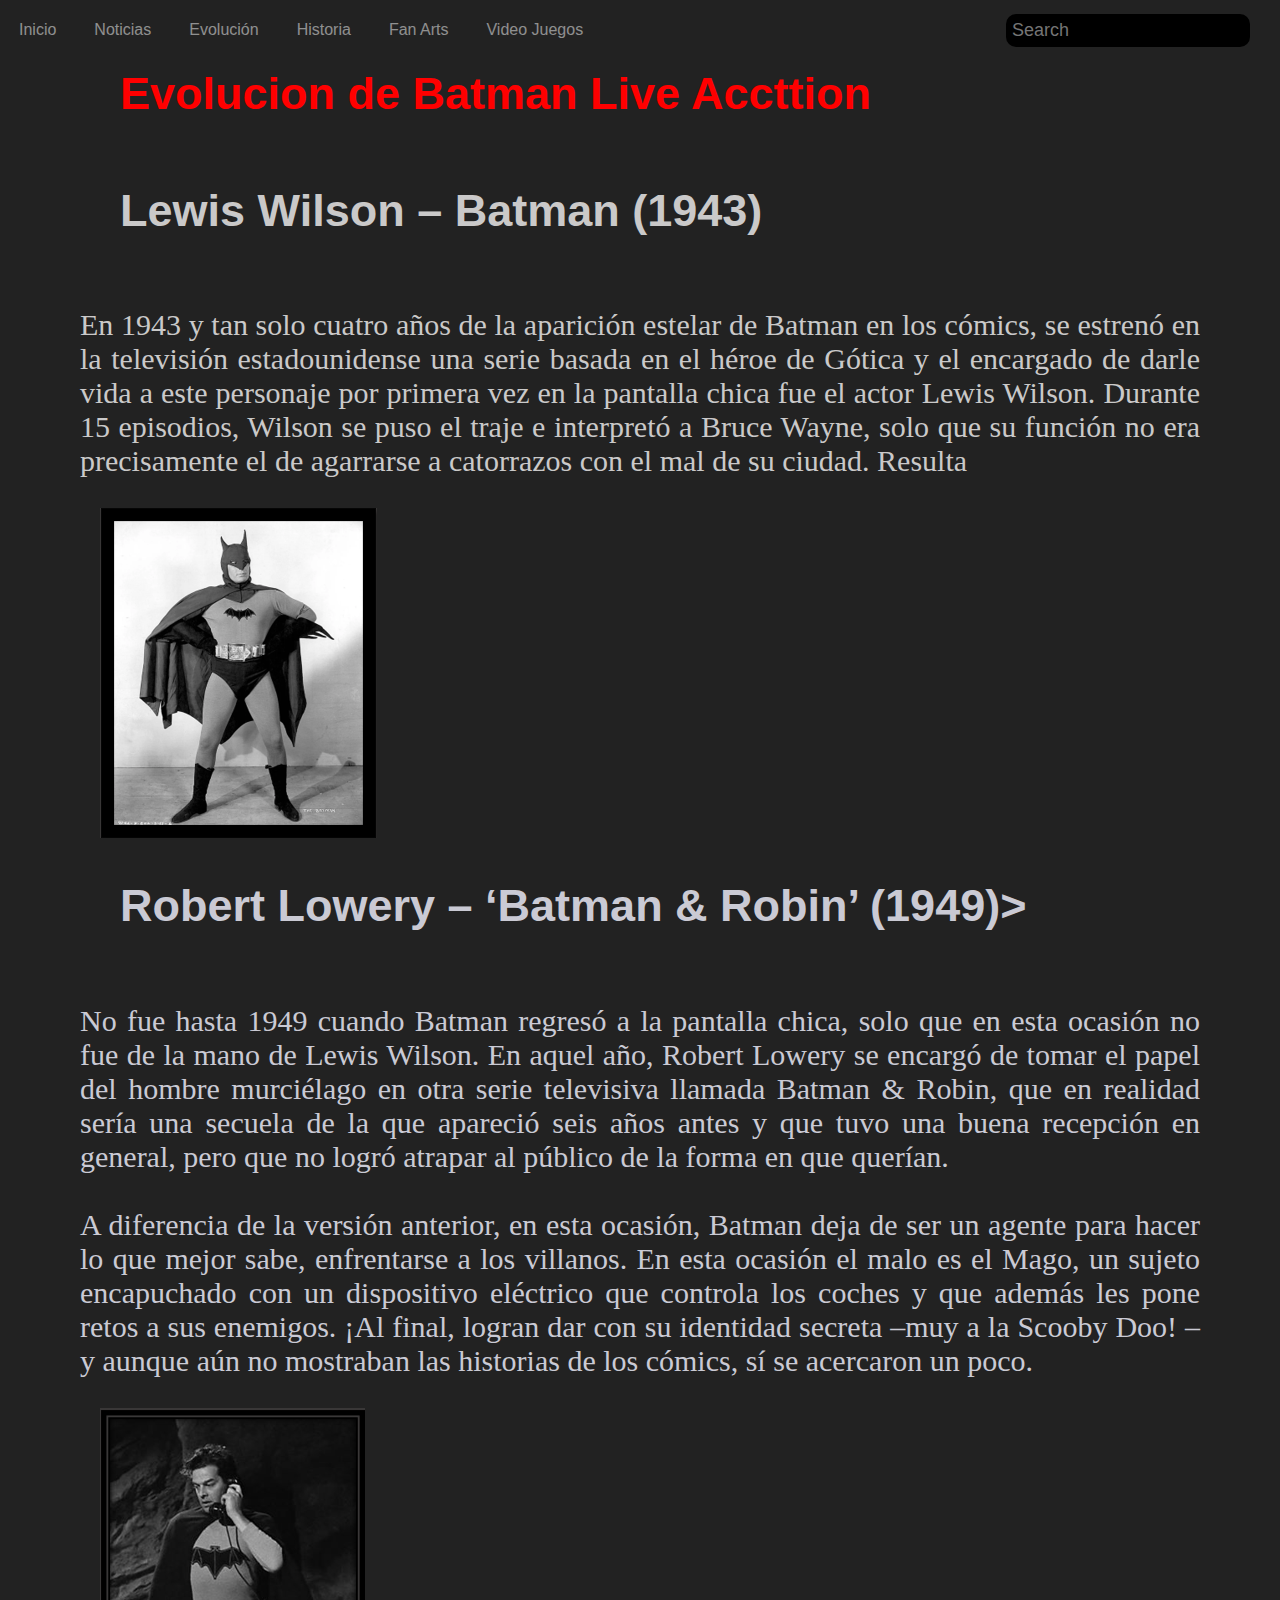
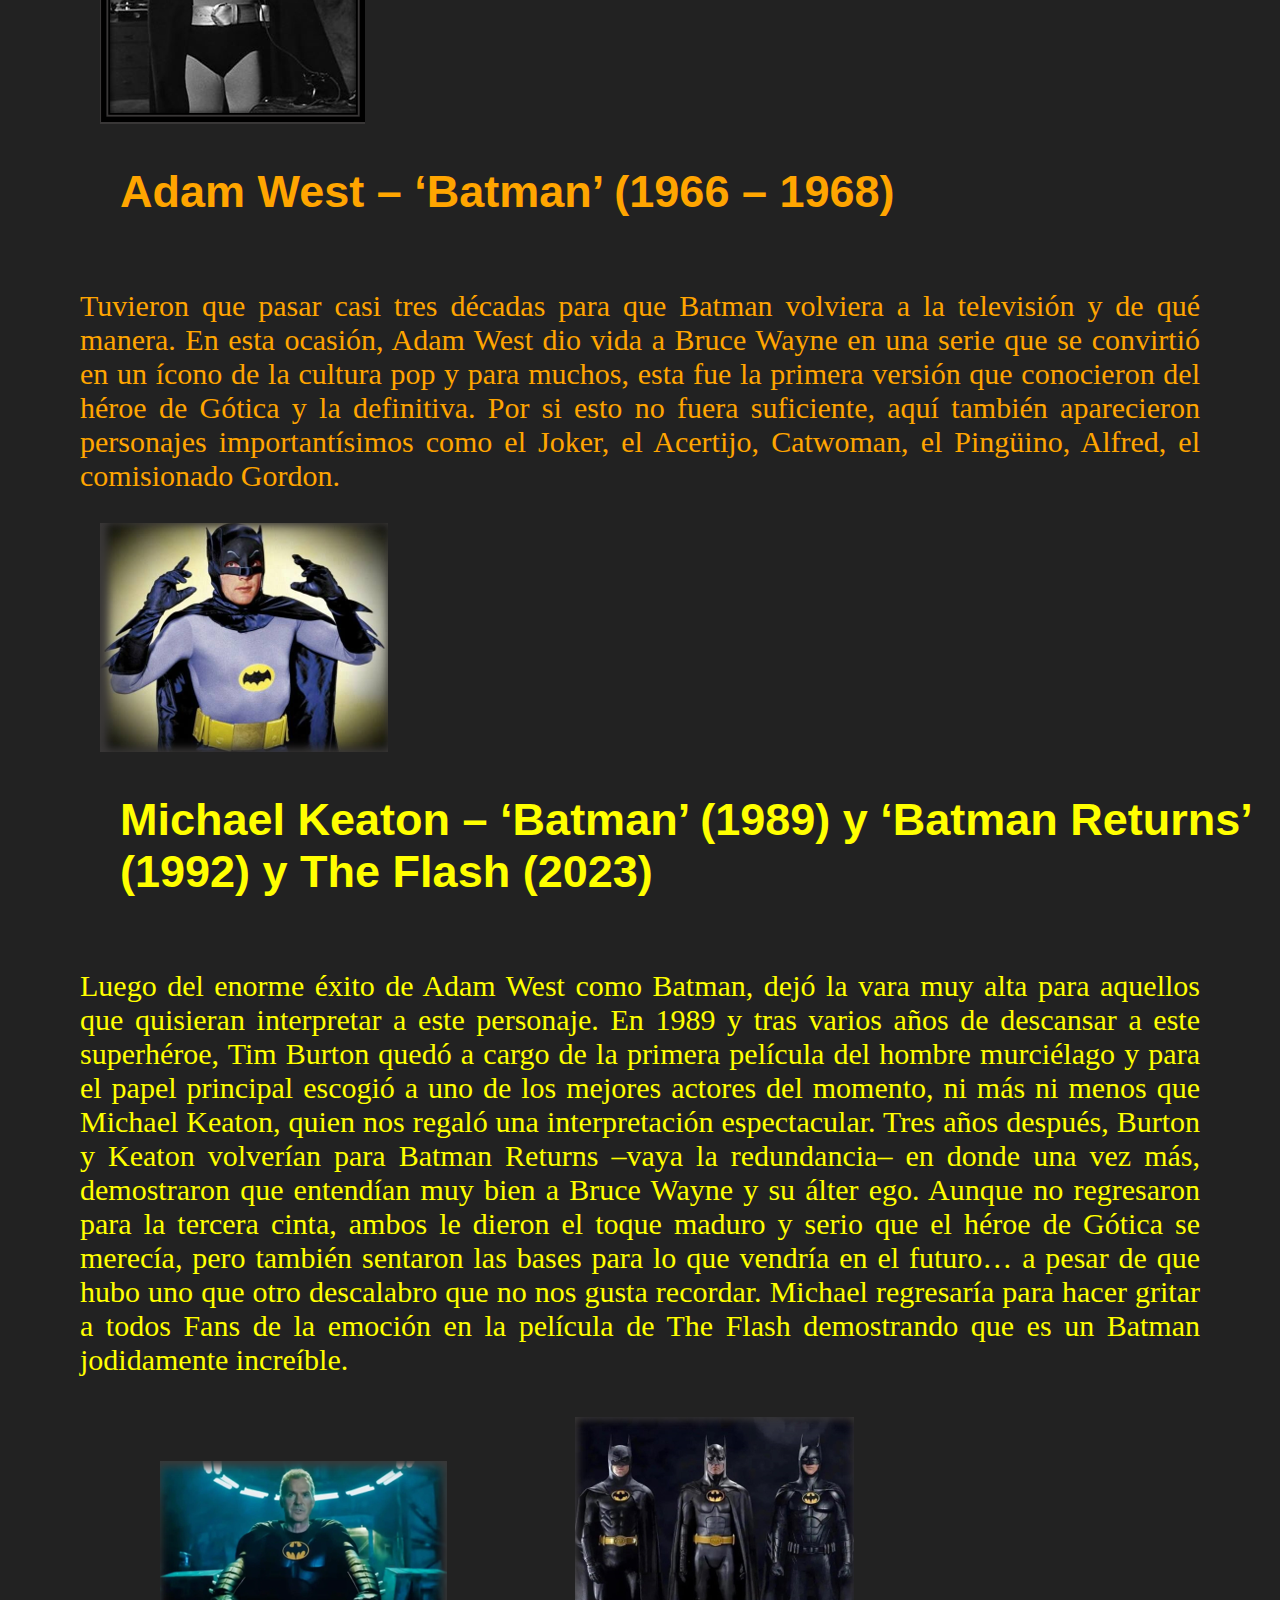
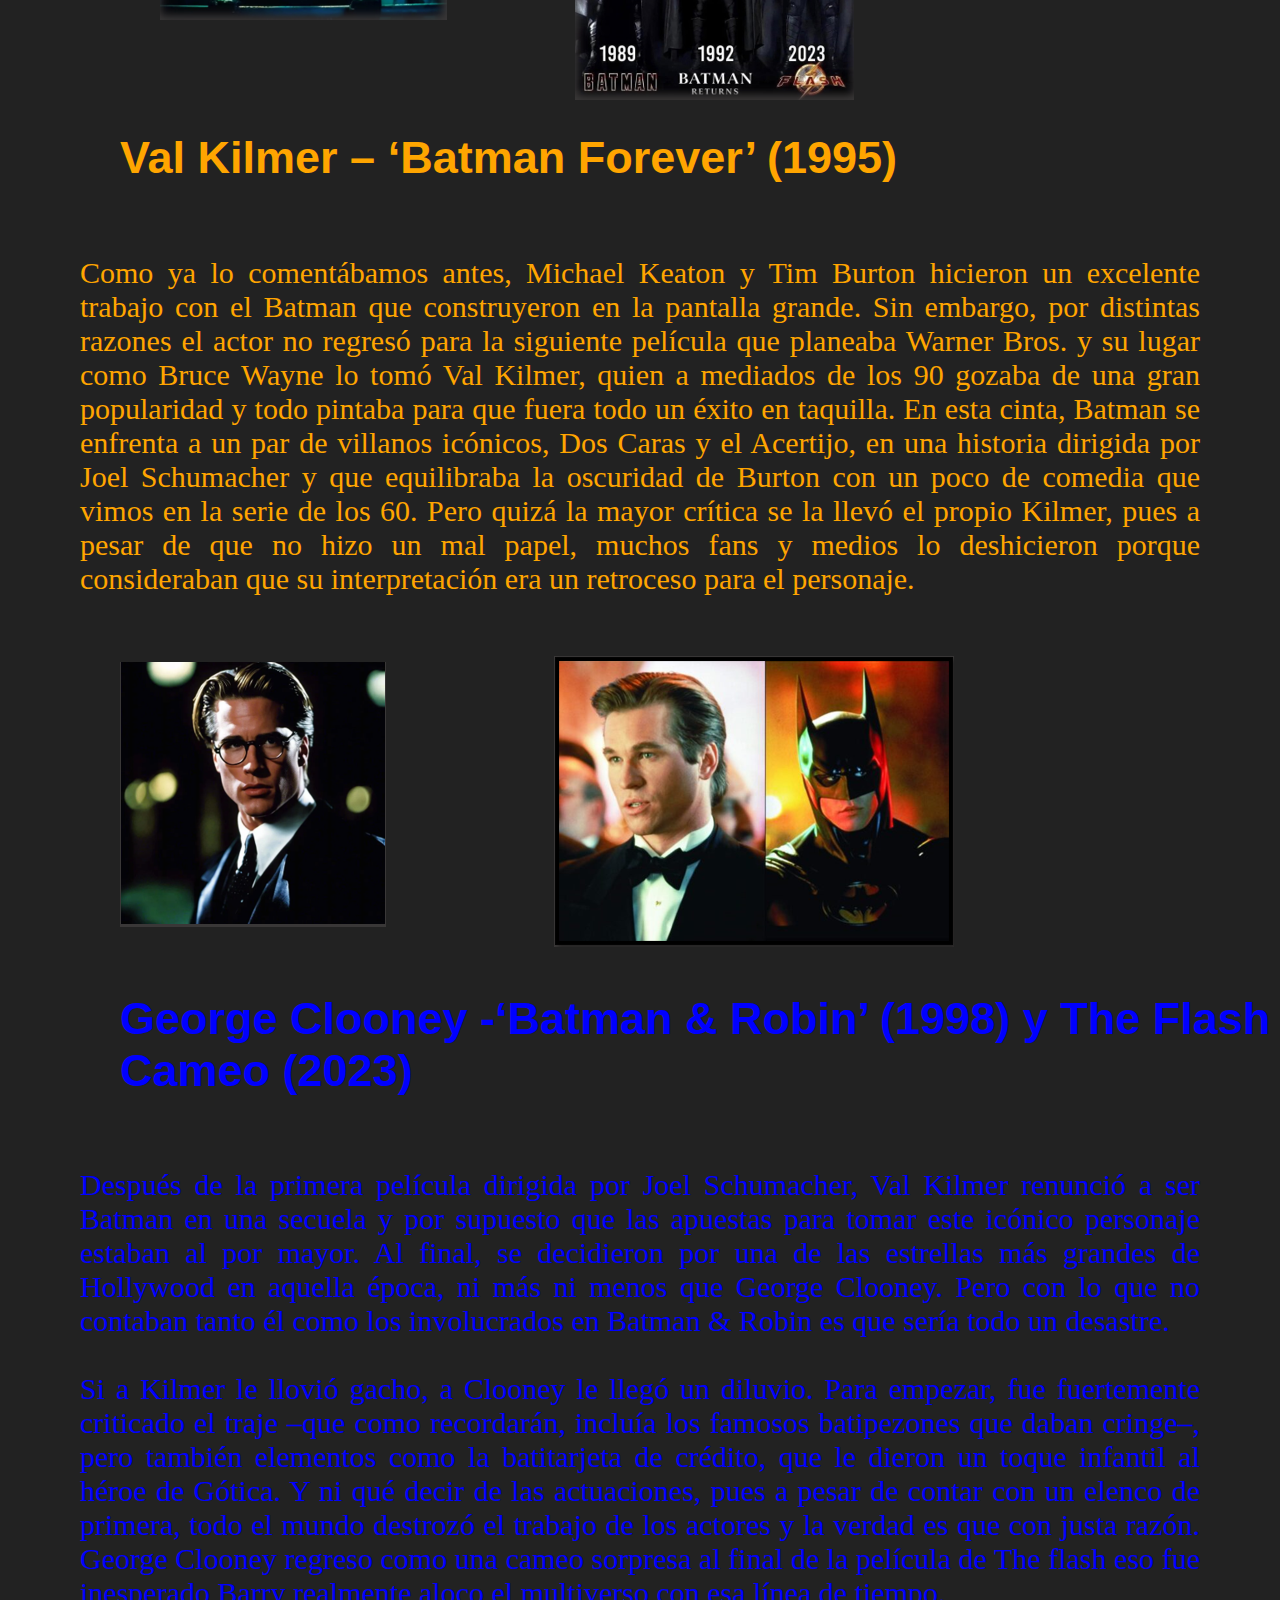
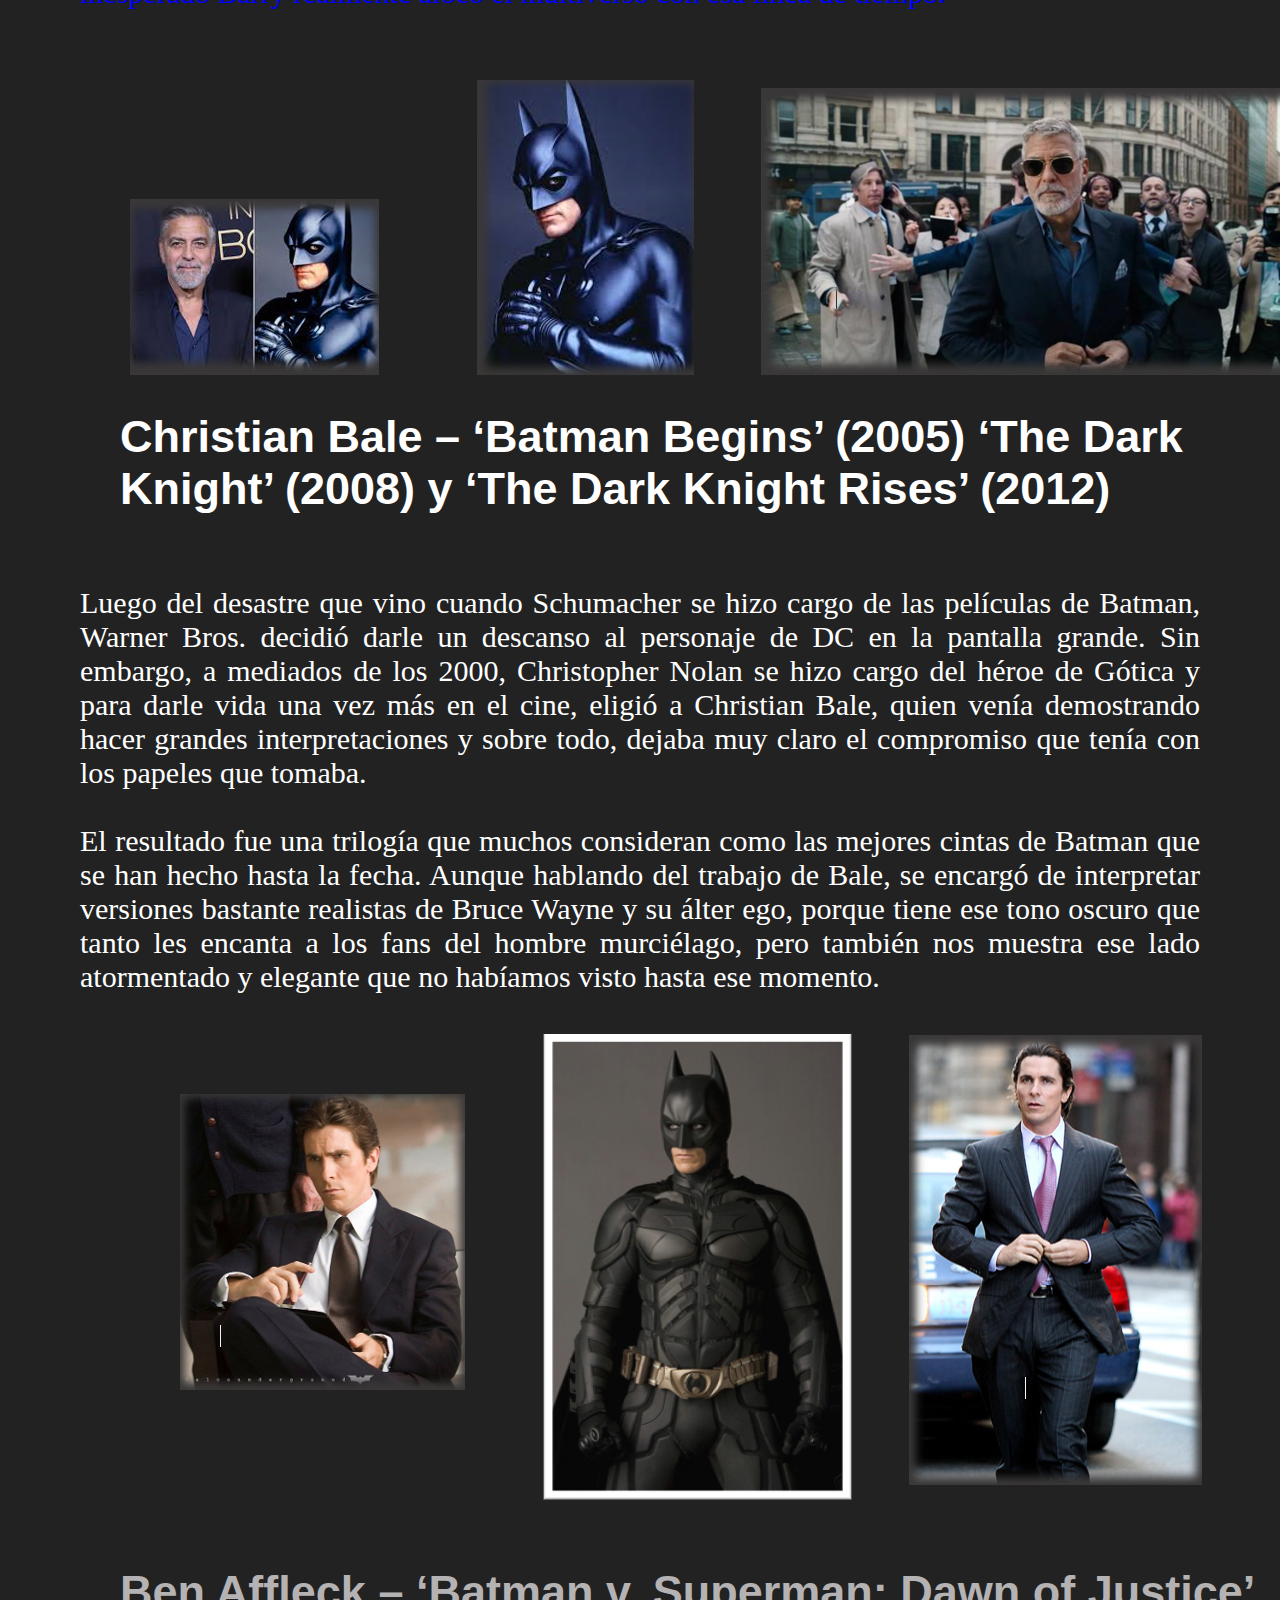
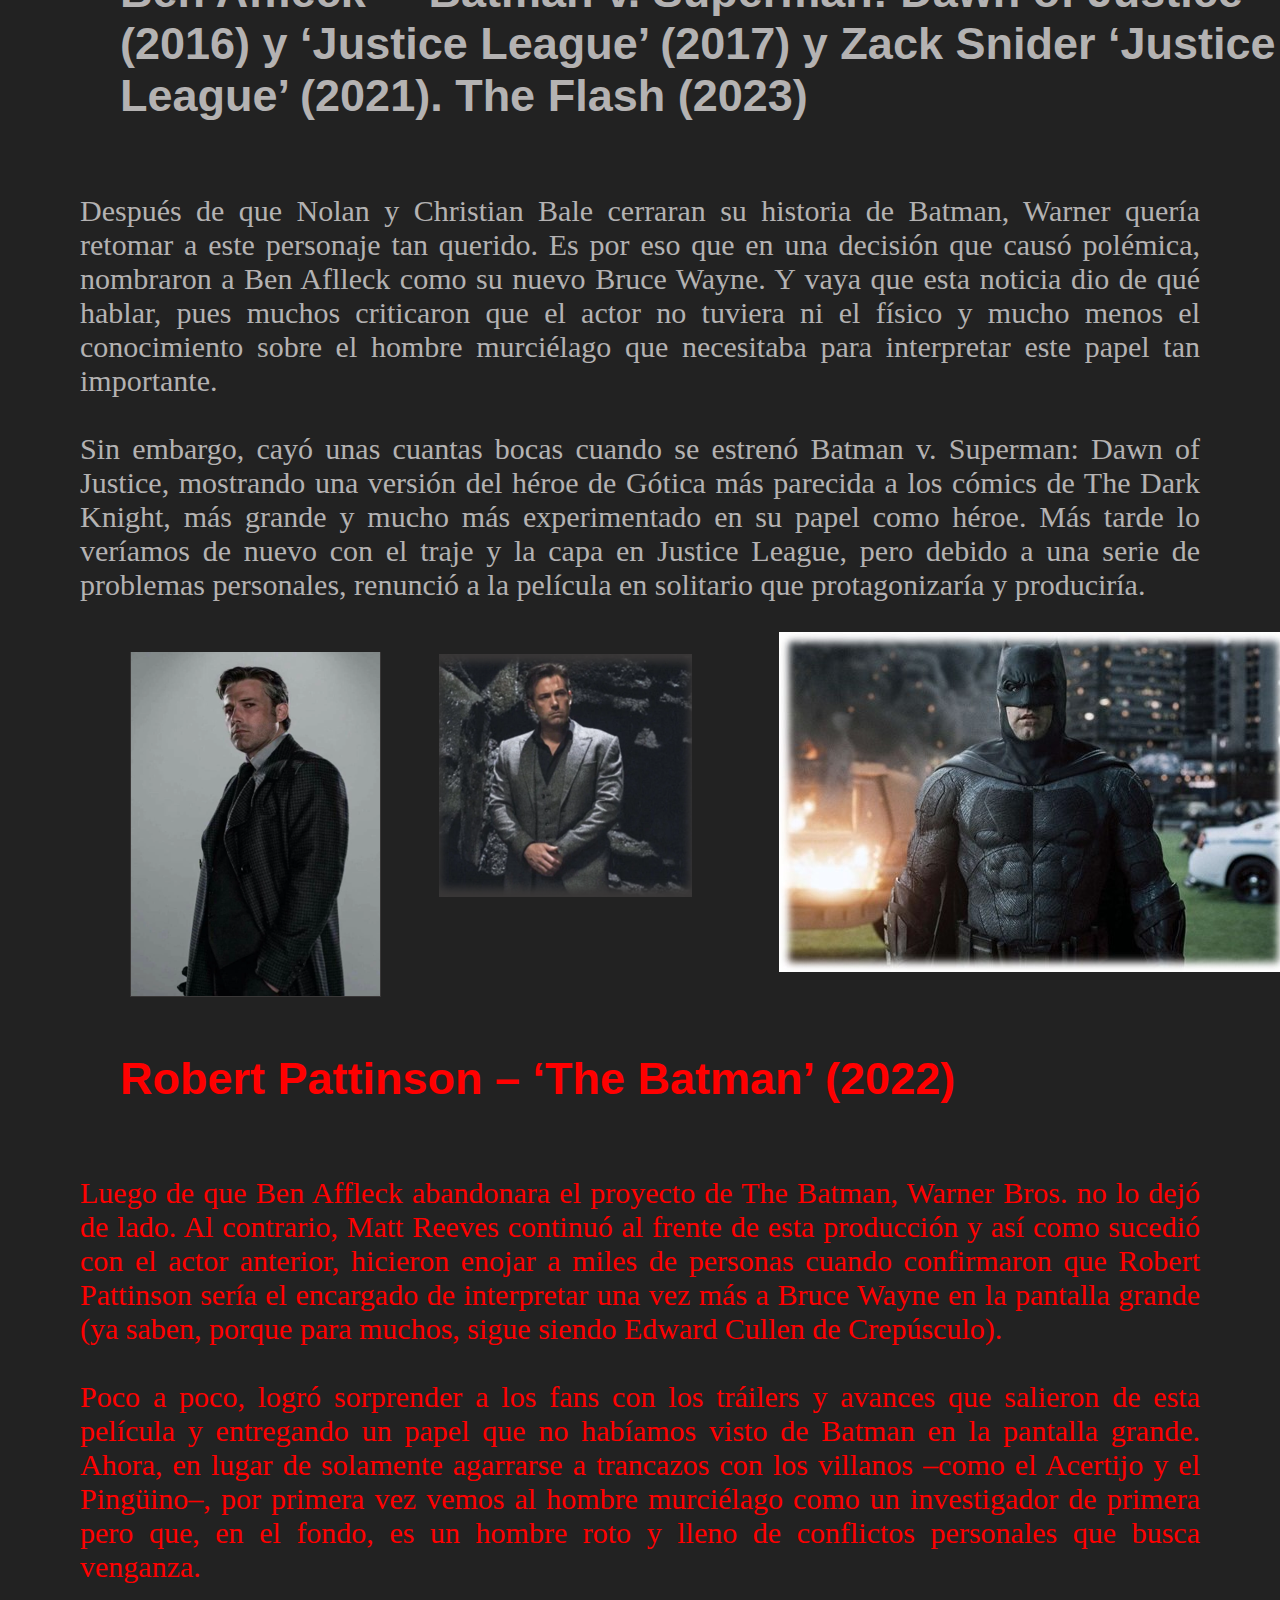
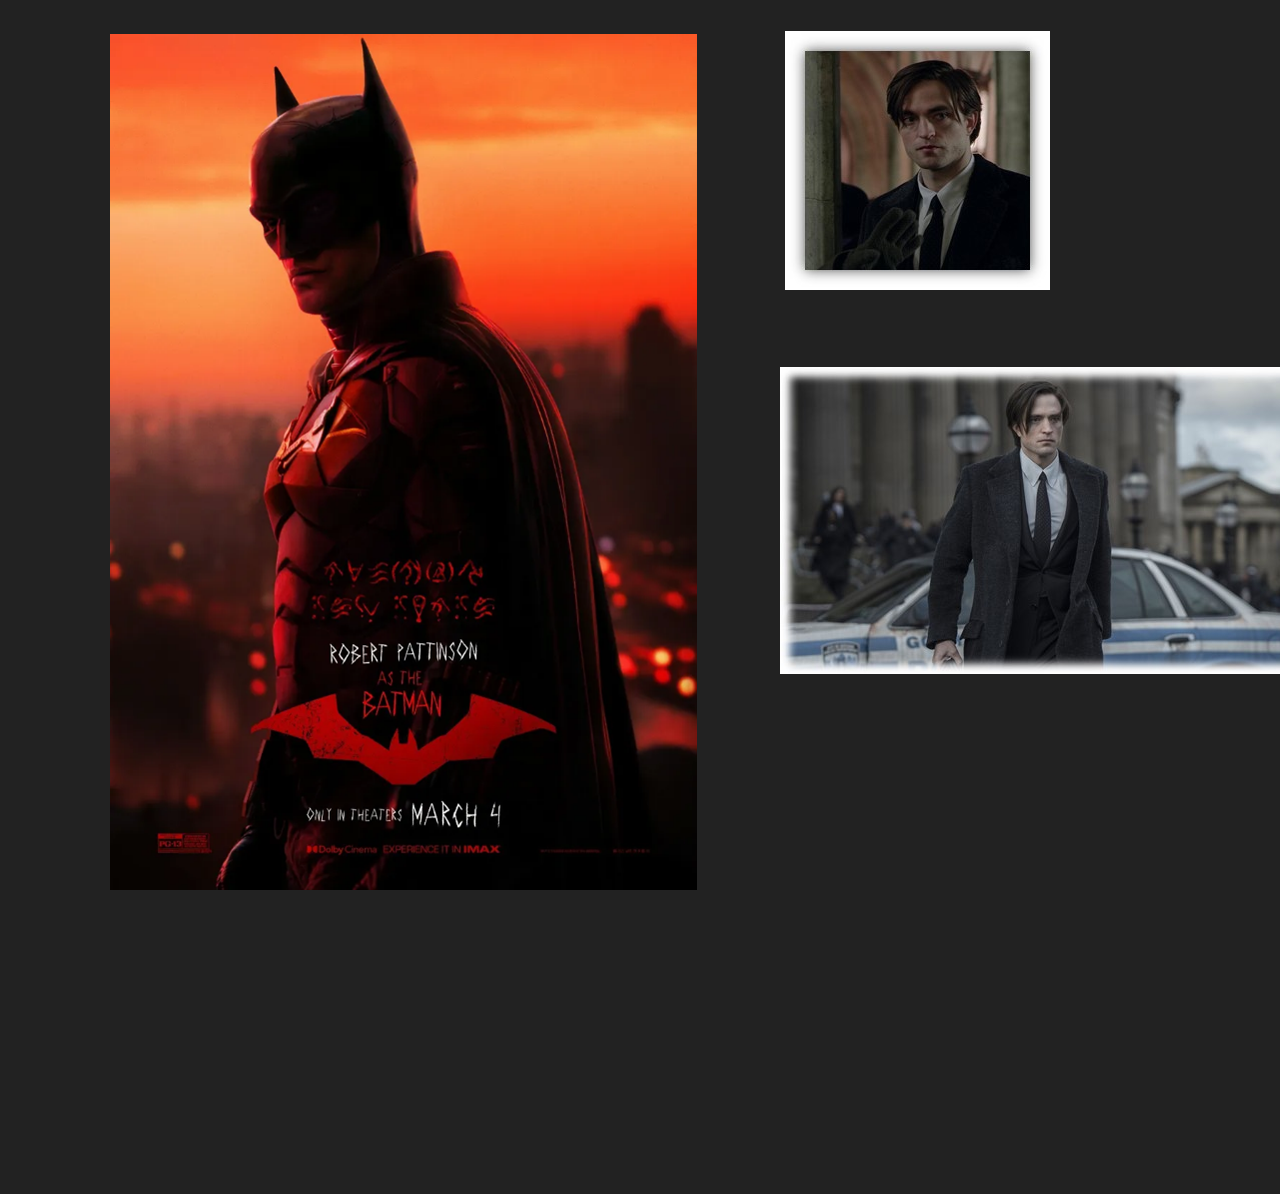
<file: Evolucion.html>
<!DOCTYPE html>
<html lang="es">
<head>
  <meta charset="UTF-8">
  <meta name="viewport" content="width=device-width, initial-scale=1.0">
  <title>Menu Interactivo</title>
  <style>
    body {
      font-family: Arial, sans-serif;
      background-color: #333;
      color: white;
      text-align: center;
      margin: 0; /* Elimina el margen predeterminado del cuerpo */
    }
    .navbar {
      background-color: #222;
      overflow: hidden;
      position: relative;
      padding: 3px 0;
    }
    .navbar a {
      float: left;
      display: block;
      color: rgba(255, 255, 255, 0.5);
      text-align: center;
      padding: 18px 19px;
      text-decoration: none;
      transition: color 0.3s;
    }
    .navbar a:hover { color: white; }
    .navbar a.inicio:hover { color: blue; }
    .navbar a.noticias:hover { color: yellow; }
    .navbar a.evolucion:hover { color: red; }
    .navbar a.historia:hover { color: orange; }
    .navbar a.fanarts:hover { color: blue; }
    .navbar a.videojuegos:hover { color: violet; }
    .search-box {
      float: right;
      padding: 10px 30px;
    }
    .search-box input[type="text"] {
      background-color: rgb(0, 0, 0);
      color: black;
      padding: 6px;
      margin-top: 1px;
      border-radius: 10px;
      border: none;
      font-size: 18px;
    }
    /* Estilos para el menú hamburguesa */
    .hamburguer-menu {
      display: none;
      position: fixed;
      top: 0;
      left: -250px; /* Inicialmente oculto a la izquierda */
      width: 250px;
      background-color: #4d4d4d;
      box-shadow: 0 5px 15px rgba(0,0,0,0.5);
      padding: 10px 30px;
      z-index: 2;
      transition: left 0.3s; /* Agregado para animar la aparición/desaparición */
    }
    .hamburguer-menu a {
      padding: 10px 15px;
      text-decoration: none;
      display: block;
      color: white;
      text-align: left;
    }
    .hamburguer-menu a:hover {
      background-color: #333;
    }
    .hamburguer-icon {
      cursor: pointer;
      position: fixed;
      top: 15px;
      left: 15px;
      padding: 10px;
      z-index: 3;
    }
    /* Contenido de las secciones */
    .content-section {
      display: none;
      padding: 15px;
      background-color: #333;
      color: #;
      border: 1px solid #333;
      margin-top: 5px;
    }
    .active-section {
      display: block;
    }
	
  </style>
</head>
<body>

<div class="hamburguer-icon" onclick="toggleHamburguerMenu()"></div>
<div id="hamburguerMenu" class="hamburguer-menu">
  <a href="#cerrar-sesion">Cerrar Sesión</a>
  <a href="#cambiar-cuenta">Cambiar Cuenta</a>
</div>

<div class="navbar" id="myNavbar">
  <a href="Index.html" class="tablinks Index" onclick="openSection(event, 'Index')">Inicio</a>
  <a href="noticias.html" class="tablinks noticias" onclick="openSection(event, 'noticias')">Noticias</a>
  <a href="evolucion.html" class="tablinks evolucion" onclick="openSection(event, 'evolucion')">Evolución</a>
  <a href="historia.html" class="tablinks historia" onclick="openSection(event, 'historia')">Historia</a>
  <a href="Fan Arts.html" class="tablinks fanarts" onclick="openSection(event, 'fanarts')">Fan Arts</a>
  <a href="Video Juegos.html" class="tablinks videojuegos" onclick="openSection(event, 'videojuegos')">Video Juegos</a>
  <div class="search-box">
    <input type="text" placeholder="Search">
  </div>


  <h1 style="font-size: 45px; text-align: left; margin-left: 120px; margin-top: 65px; color:red;">Evolucion de Batman Live Accttion</h1>
  <h2 style="font-size: 45px; text-align: left; margin-left: 120px; margin-top: 65px; color:rgb(202, 201, 201);">Lewis Wilson – Batman (1943)</h2>
  <p style="font-size: 30px; text-align: justify; font-family:'Times News Roman'; margin-left: 80px; margin-right: 80px; color:rgb(202, 201, 201) ;"> 
    <br> En 1943 y tan solo cuatro años de la aparición estelar de Batman en los cómics, se estrenó en la televisión estadounidense una serie basada en el héroe de Gótica y el encargado de darle vida a este personaje por primera vez en la pantalla chica fue el actor Lewis Wilson. Durante 15 episodios, Wilson se puso el traje e interpretó a Bruce Wayne, solo que su función no era precisamente el de agarrarse a catorrazos con el mal de su ciudad.
    Resulta
    </br>

    <img  src ="Imag/B6.png" class="img-6"style="  position: relative;
    left: 20px; 
    right: 20px;
    top: 30px; max-width:400px; alt=" >

<h2 style="font-size: 45px; text-align: left; margin-left: 120px; margin-top: 65px; color: rgb(202, 202, 212);">Robert Lowery – ‘Batman & Robin’ (1949)></h2>
<p style="font-size: 30px; text-align: justify; font-family:'Times News Roman'; margin-left: 80px; margin-right: 80px; color:rgb(202, 202, 212) ;"> 
  <br> No fue hasta 1949 cuando Batman regresó a la pantalla chica, solo que en esta ocasión no fue de la mano de Lewis Wilson. En aquel año, Robert Lowery se encargó de tomar el papel del hombre murciélago en otra serie televisiva llamada Batman & Robin, que en realidad sería una secuela de la que apareció seis años antes y que tuvo una buena recepción en general, pero que no logró atrapar al público de la forma en que querían.<br><br>
  A diferencia de la versión anterior, en esta ocasión, Batman deja de ser un agente para hacer lo que mejor sabe, enfrentarse a los villanos. En esta ocasión el malo es el Mago, un sujeto encapuchado con un dispositivo eléctrico que controla los coches y que además les pone retos a sus enemigos. ¡Al final, logran dar con su identidad secreta –muy a la Scooby Doo! – y aunque aún no mostraban las historias de los cómics, sí se acercaron un poco.
  </br>

  <img  src ="Imag/B7.png" class="img-7"style="  position: relative;left: 20px; 
  right: 20px;
  top: 30px; Max-width:600px; alt=" >

<h2 style="font-size: 45px; text-align: left; margin-left: 120px; margin-top: 65px;color: orange ; ;">Adam West – ‘Batman’ (1966 – 1968)</h2>

<p style="font-size: 30px; text-align: justify; font-family:'Times News Roman'; margin-left: 80px; margin-right: 80px; color: orange ;"> 
  <br>  Tuvieron que pasar casi tres décadas para que Batman volviera a la televisión y de qué manera. En esta ocasión, Adam West dio vida a Bruce Wayne en una serie que se convirtió en un ícono de la cultura pop y para muchos, esta fue la primera versión que conocieron del héroe de Gótica y la definitiva. Por si esto no fuera suficiente, aquí también aparecieron personajes importantísimos como el Joker, el Acertijo, Catwoman, el Pingüino, Alfred, el comisionado Gordon.
  
  </br>
  <img  src ="Imag/B8.png" class="img-8"style="  position: relative;left: 20px; 
  right: 20px;
  top: 30px; Max-width:600px; alt=" >

  
<h2 style="font-size: 45px; text-align: left; margin-left: 120px; margin-top: 65px;color: Yellow; ">Michael Keaton – ‘Batman’ (1989) y ‘Batman Returns’ (1992) y The Flash (2023)</h2>
  <p style="font-size: 30px; text-align: justify; font-family:'Times News Roman'; margin-left: 80px; margin-right: 80px; color: yellow ;"> 
    <br>  Luego del enorme éxito de Adam West como Batman, dejó la vara muy alta para aquellos que quisieran interpretar a este personaje. En 1989 y tras varios años de descansar a este superhéroe, Tim Burton quedó a cargo de la primera película del hombre murciélago y para el papel principal escogió a uno de los mejores actores del momento, ni más ni menos que Michael Keaton, quien nos regaló una interpretación espectacular.
    Tres años después, Burton y Keaton volverían para Batman Returns –vaya la redundancia– en donde una vez más, demostraron que entendían muy bien a Bruce Wayne y su álter ego. Aunque no regresaron para la tercera cinta, ambos le dieron el toque maduro y serio que el héroe de Gótica se merecía, pero también sentaron las bases para lo que vendría en el futuro… a pesar de que hubo uno que otro descalabro que no nos gusta recordar.
    Michael regresaría para hacer gritar a todos Fans de la emoción en la película de The Flash demostrando que es un Batman jodidamente increíble.</br>
  
    <img  src ="Imag/B9.png" class="img-9"style="  position: relative;  left:px; 
  right: -80px;
  top: -40px; Max-width:-1000px; alt=" >

<img  src ="Imag/B10.png" class="img-10"style="  position: relative;  left:px; 
  right: -200px;
  top: 40px; Max-width:600px; alt=" >


<h2 style="font-size: 45px; text-align: left; margin-left: 120px; margin-top: 65px; color: orange ;  "> Val Kilmer – ‘Batman Forever’ (1995)</h2>
<p style="font-size: 30px; text-align: justify; font-family:'Times News Roman'; margin-left: 80px; margin-right: 80px; color: orange ;"> 
  <br>  Como ya lo comentábamos antes, Michael Keaton y Tim Burton hicieron un excelente trabajo con el Batman que construyeron en la pantalla grande. Sin embargo, por distintas razones el actor no regresó para la siguiente película que planeaba Warner Bros. y su lugar como Bruce Wayne lo tomó Val Kilmer, quien a mediados de los 90 gozaba de una gran popularidad y todo pintaba para que fuera todo un éxito en taquilla.
  En esta cinta, Batman se enfrenta a un par de villanos icónicos, Dos Caras y el Acertijo, en una historia dirigida por Joel Schumacher y que equilibraba la oscuridad de Burton con un poco de comedia que vimos en la serie de los 60. Pero quizá la mayor crítica se la llevó el propio Kilmer, pues a pesar de que no hizo un mal papel, muchos fans y medios lo deshicieron porque consideraban que su interpretación era un retroceso para el personaje.
</br>

<img  src ="Imag/B11.png" class="img-11"style="  position: relative;  left:40px; 
  right: -200px;
  top: 40px; Max-width:600px; alt=" >

<img  src ="Imag/B12.png" class="img-12"style="  position: relative;  left:px; 
right: -200px;
top: 60px; Max-width:600px; alt=" >


<br><br><h2 style="font-size: 45px; text-align: left; margin-left: 120px; margin-top: 65px; color: blue ;  ">George Clooney -‘Batman & Robin’ (1998) y The Flash Cameo (2023) </h2>
<p style="font-size: 30px; text-align: justify; font-family:'Times News Roman'; margin-left: 80px; margin-right: 80px; color: blue;"> 
  <br>  Después de la primera película dirigida por Joel Schumacher, Val Kilmer renunció a ser Batman en una secuela y por supuesto que las apuestas para tomar este icónico personaje estaban al por mayor. Al final, se decidieron por una de las estrellas más grandes de Hollywood en aquella época, ni más ni menos que George Clooney. Pero con lo que no contaban tanto él como los involucrados en Batman & Robin es que sería todo un desastre.<br><br>
  Si a Kilmer le llovió gacho, a Clooney le llegó un diluvio. Para empezar, fue fuertemente criticado el traje –que como recordarán, incluía los famosos batipezones que daban cringe–, pero también elementos como la batitarjeta de crédito, que le dieron un toque infantil al héroe de Gótica. Y ni qué decir de las actuaciones, pues a pesar de contar con un elenco de primera, todo el mundo destrozó el trabajo de los actores y la verdad es que con justa razón. George Clooney regreso como una cameo sorpresa al final de la película de The flash eso fue inesperado Barry realmente aloco el multiverso con esa línea de tiempo.
</br>

<img  src ="Imag/B13.png" class="img-13"style="  position: relative;  left:px; 
right: -50px;
top: 70px; Max-width:600px; alt=" >

<img  src ="Imag/B14.png" class="img-14"style="  position: relative;  left:px; 
right: -140px;
top: 70px; Max-width:600px; alt=" >

<img  src ="Imag/B15.png" class="img-15"style="  position: relative;  left:px; 
right: -200px;
top: 70px; Max-width:600px; alt=" >

<br><br><h2 style="font-size: 45px; text-align: left; margin-left: 120px; margin-top: 65px; color: white ;  ">Christian Bale – ‘Batman Begins’ (2005) ‘The Dark Knight’ (2008) y ‘The Dark Knight Rises’ (2012) </h2>
<p style="font-size: 30px; text-align: justify; font-family:'Times News Roman'; margin-left: 80px; margin-right: 80px; color:white;"> 
  <br> Luego del desastre que vino cuando Schumacher se hizo cargo de las películas de Batman, Warner Bros. decidió darle un descanso al personaje de DC en la pantalla grande. Sin embargo, a mediados de los 2000, Christopher Nolan se hizo cargo del héroe de Gótica y para darle vida una vez más en el cine, eligió a Christian Bale, quien venía demostrando hacer grandes interpretaciones y sobre todo, dejaba muy claro el compromiso que tenía con los papeles que tomaba.<br><br>
  El resultado fue una trilogía que muchos consideran como las mejores cintas de Batman que se han hecho hasta la fecha. Aunque hablando del trabajo de Bale, se encargó de interpretar versiones bastante realistas de Bruce Wayne y su álter ego, porque tiene ese tono oscuro que tanto les encanta a los fans del hombre murciélago, pero también nos muestra ese lado atormentado y elegante que no habíamos visto hasta ese momento.
</br>

<img  src ="Imag/B16.png" class="img-16"style="  position: relative;  left:px; 
right: -100px;
top: -70px; Max-width:600px; alt=" >

<img  src ="Imag/B17.png" class="img-17"style="  position: relative;  left:30pxpx; 
right: -170px;
top: 40px; Max-width:600px; alt=" >

<img  src ="Imag/B18.png" class="img-18"style="  position: relative;  left:30pxpx; 
right: -220px;
top: 25px; Max-width:600px; alt=" >

<br><br><h2 style="font-size: 45px; text-align: left; margin-left: 120px; margin-top: 65px; color:rgb(180, 178, 178);">Ben Affleck – ‘Batman v. Superman: Dawn of Justice’ (2016) y ‘Justice League’ (2017) y Zack Snider ‘Justice League’ (2021). The Flash (2023)</h2>
<p style="font-size: 30px; text-align: justify; font-family:'Times News Roman'; margin-left: 80px; margin-right: 80px; color:rgb(180, 178, 178);"> 
  <br>  Después de que Nolan y Christian Bale cerraran su historia de Batman, Warner quería retomar a este personaje tan querido. Es por eso que en una decisión que causó polémica, nombraron a Ben Aflleck como su nuevo Bruce Wayne. Y vaya que esta noticia dio de qué hablar, pues muchos criticaron que el actor no tuviera ni el físico y mucho menos el conocimiento sobre el hombre murciélago que necesitaba para interpretar este papel tan importante.<br><br>
  Sin embargo, cayó unas cuantas bocas cuando se estrenó Batman v. Superman: Dawn of Justice, mostrando una versión del héroe de Gótica más parecida a los cómics de The Dark Knight, más grande y mucho más experimentado en su papel como héroe. Más tarde lo veríamos de nuevo con el traje y la capa en Justice League, pero debido a una serie de problemas personales, renunció a la película en solitario que protagonizaría y produciría.
</br>

<img  src ="Imag/B19.png" class="img-19"style="  position: relative;  left:px; 
right: -50px;
top: 50px; Max-width:600px; alt=" >

<img  src ="Imag/B20.png" class="img-20"style="  position: relative;  left:30pxpx; 
right: -100px;
top: -50px; Max-width:600px; alt=" >

<img  src ="Imag/B32.jpg" class="img-21"style="  position: relative;  left:30pxpx; 
right: -180px;
top: 25px; Max-width:600px; alt=" >

<br><br><h2 style="font-size: 45px; text-align: left; margin-left: 120px; margin-top: 65px; color: Red;">Robert Pattinson – ‘The Batman’ (2022)</h2>
<p style="font-size: 30px; text-align: justify; font-family:'Times News Roman'; margin-left: 80px; margin-right: 80px; color: red;"> 
  <br>  Luego de que Ben Affleck abandonara el proyecto de The Batman, Warner Bros. no lo dejó de lado. Al contrario, Matt Reeves continuó al frente de esta producción y así como sucedió con el actor anterior, hicieron enojar a miles de personas cuando confirmaron que Robert Pattinson sería el encargado de interpretar una vez más a Bruce Wayne en la pantalla grande (ya saben, porque para muchos, sigue siendo Edward Cullen de Crepúsculo).<br><br>
  Poco a poco, logró sorprender a los fans con los tráilers y avances que salieron de esta película y entregando un papel que no habíamos visto de Batman en la pantalla grande. Ahora, en lugar de solamente agarrarse a trancazos con los villanos –como el Acertijo y el Pingüino–, por primera vez vemos al hombre murciélago como un investigador de primera pero que, en el fondo, es un hombre roto y lleno de conflictos personales que busca venganza.
</br>

<img  src ="Imag/B22.png" class="img-22"style="  position: relative;  left:px; 
right: -30px;
top: 50px; Max-width:600px; alt=" >

<img  src ="Imag/B23.jpg" class="img-23"style="  position: relative;  left:-150px; 
right: -100px;
top: -550px; Max-width:600px; alt=" >

<img  src ="Imag/B24.jpg" class="img-24"style="  position: relative;  left:30pxpx; 
right: -700px;
top: -480px; Max-width:600px; alt=" >
</file>
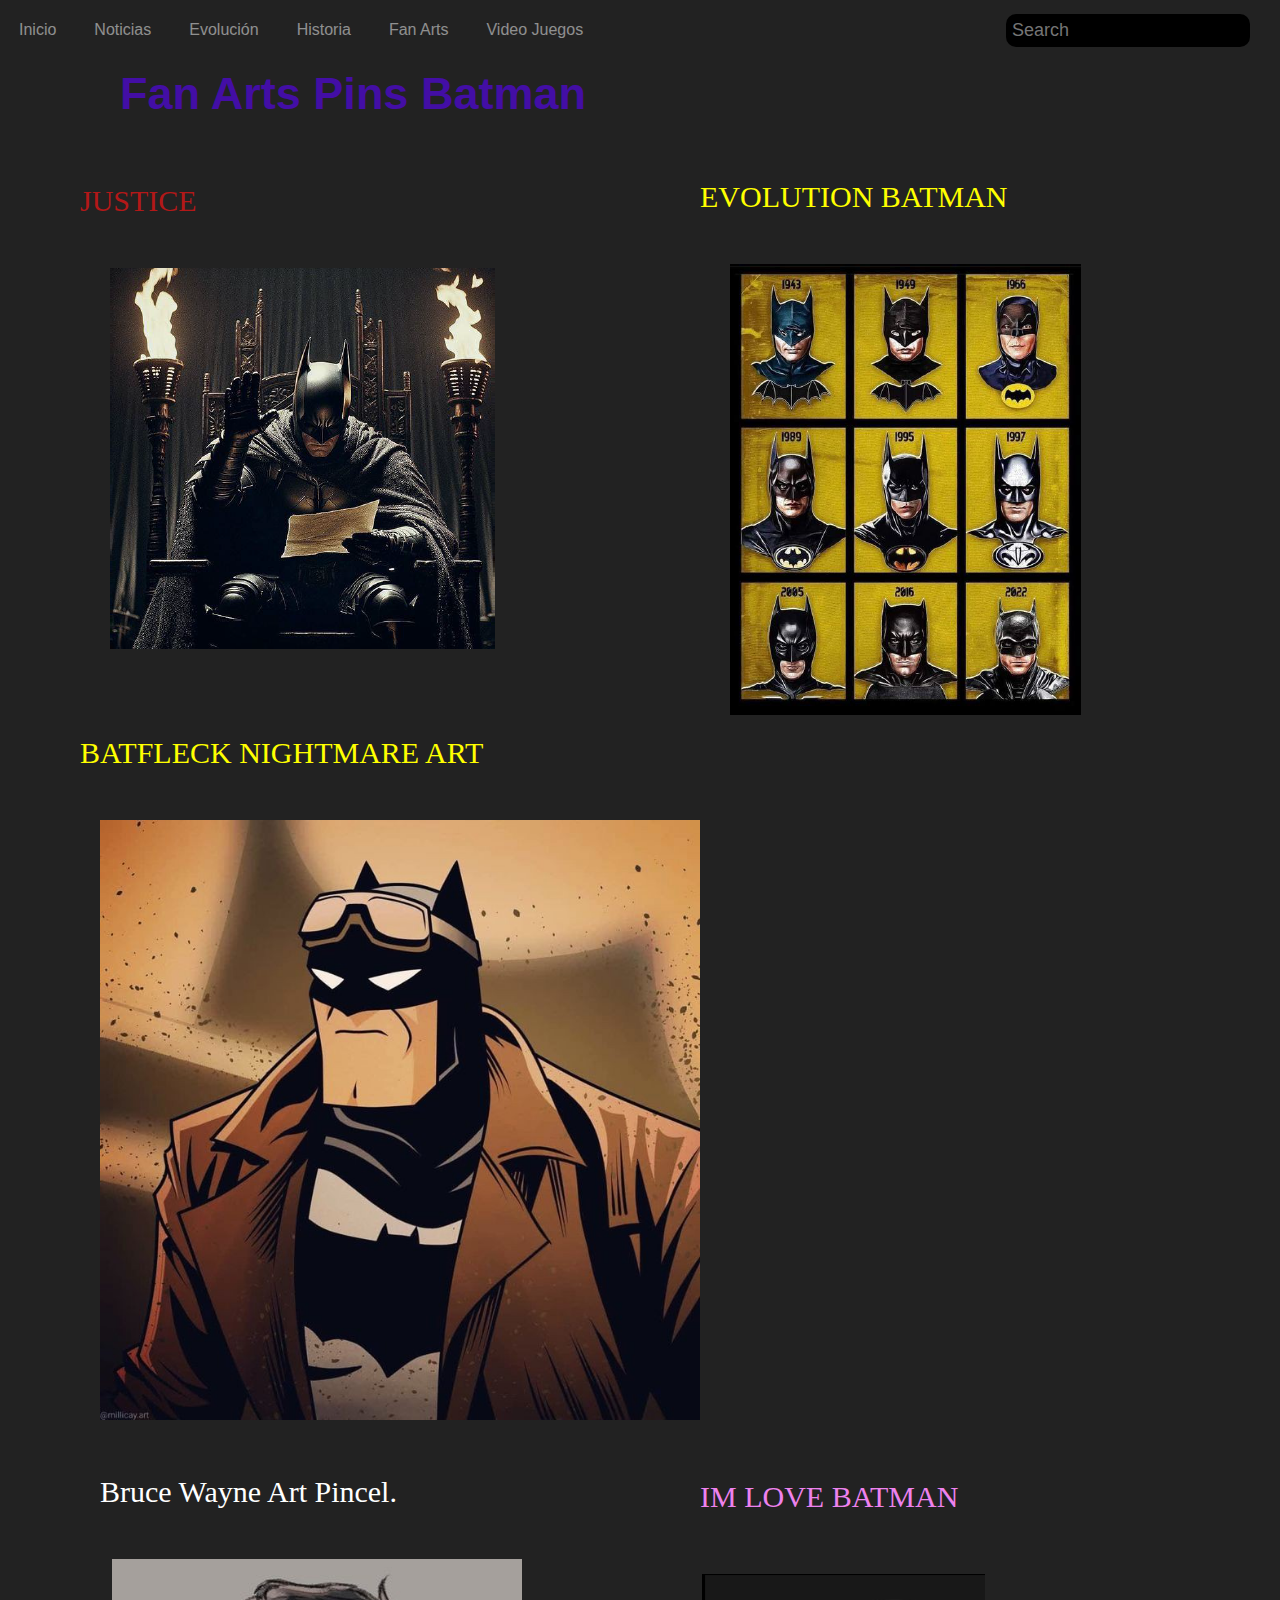
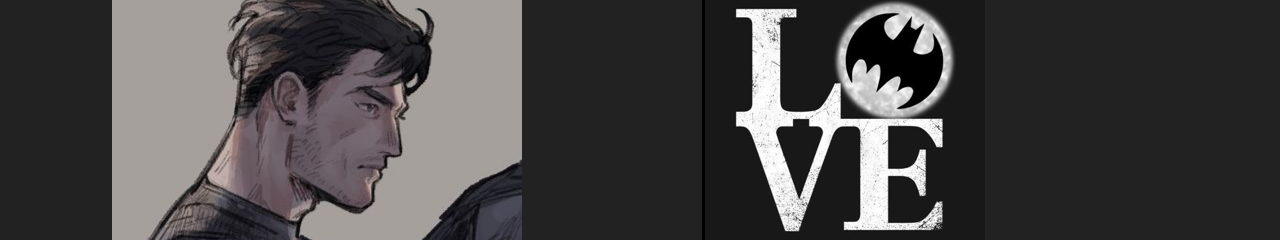
<file: Fan Arts.html>
<!DOCTYPE html>
<html lang="es">
<head>
  <meta charset="UTF-8">
  <meta name="viewport" content="width=device-width, initial-scale=1.0">
  <title>Menu Interactivo</title>
  <style>
    body {
      font-family: Arial, sans-serif;
      background-color: #333;
      color: white;
      text-align: center;
      margin: 0; /* Elimina el margen predeterminado del cuerpo */
    }
    .navbar {
      background-color: #222;
      overflow: hidden;
      position: relative;
      padding: 3px 0;
    }
    .navbar a {
      float: left;
      display: block;
      color: rgba(255, 255, 255, 0.5);
      text-align: center;
      padding: 18px 19px;
      text-decoration: none;
      transition: color 0.3s;
    }
    .navbar a:hover { color: white; }
    .navbar a.inicio:hover { color: blue; }
    .navbar a.noticias:hover { color: yellow; }
    .navbar a.evolucion:hover { color: red; }
    .navbar a.historia:hover { color: orange; }
    .navbar a.fanarts:hover { color: blue; }
    .navbar a.videojuegos:hover { color: violet; }
    .search-box {
      float: right;
      padding: 10px 30px;
    }
    .search-box input[type="text"] {
      background-color: rgb(0, 0, 0);
      color: black;
      padding: 6px;
      border-radius: 10px;
      margin-top: 1px;
      border: none;
      font-size: 18px;
    }
    /* Estilos para el menú hamburguesa */
    .hamburguer-menu {
      display: none;
      position: fixed;
      top: 0;
      left: -250px; /* Inicialmente oculto a la izquierda */
      width: 250px;
      background-color: #222;
      box-shadow: 0 5px 15px rgba(0,0,0,0.5);
      padding: 10px 0;
      z-index: 2;
      transition: left 0.3s; /* Agregado para animar la aparición/desaparición */
    }
    .hamburguer-menu a {
      padding: 10px 15px;
      text-decoration: none;
      display: block;
      color: white;
      text-align: left;
    }
    .hamburguer-menu a:hover {
      background-color: #333;
    }
    .hamburguer-icon {
      cursor: pointer;
      position: fixed;
      top: 15px;
      left: 15px;
      padding: 10px;
      z-index: 3;
    }
    /* Contenido de las secciones */
    .content-section {
      display: none;
      padding: 15px;
      background-color: #333;
      color: #;
      border: 1px solid #333;
      margin-top: 5px;
    }
    .active-section {
      display: block;
    }
	
  </style>
</head>
<body>

<div class="hamburguer-icon" onclick="toggleHamburguerMenu()"></div>
<div id="hamburguerMenu" class="hamburguer-menu">
  <a href="#cerrar-sesion">Cerrar Sesión</a>
  <a href="#cambiar-cuenta">Cambiar Cuenta</a>
</div>

<div class="navbar" id="myNavbar">
  <a href="Index.html" class="tablinks Index" onclick="openSection(event, 'Index')">Inicio</a>
  <a href="noticias.html" class="tablinks noticias" onclick="openSection(event, 'noticias')">Noticias</a>
  <a href="evolucion.html" class="tablinks evolucion" onclick="openSection(event, 'evolucion')">Evolución</a>
  <a href="historia.html" class="tablinks historia" onclick="openSection(event, 'historia')">Historia</a>
  <a href="Fan Arts.html" class="tablinks fanarts" onclick="openSection(event, 'fanarts')">Fan Arts</a>
  <a href="Video Juegos.html" class="tablinks videojuegos" onclick="openSection(event, 'videojuegos')">Video Juegos</a>
  <div class="search-box">
    <input type="text" placeholder="Search">
  </div>

  <h1 style="font-size: 45px; text-align: left; margin-left: 120px; margin-top: 65px; color:rgb(67, 14, 165);">Fan Arts Pins Batman</h1>
  <p style="font-size: 30px; text-align: justify; font-family:'Times News Roman'; margin-left: 80px; margin-right: 80px; color:rgb(179, 24, 24) ;"> 
    <br> JUSTICE                      
    </br>

    <img  src ="Imag/Justice.png" class="img-25"style="  position: relative;  left:px; 
right: -30px;
top: 50px; Max-width:600px; alt=" >

<p style="font-size: 30px; text-align: justify; font-family:'Times News Roman'; margin-left: 700px; margin-top:-490px; margin-right: 80px; color: Yellow"> 
  <br> EVOLUTION BATMAN                    
  </br>

  <img  src ="Imag/evolution.png" class="img-26"style="  position: relative;  left:px; 
  right: -30px;
  top: 50px; Max-width:600px; alt=" >


<p style="font-size: 30px; text-align: justify; font-family:'Times News Roman'; margin-left: 80px; margin-right: 80px; color: Yellow ;"> 
  <br> BATFLECK NIGHTMARE ART                 
  </br>

  <img  src ="Imag/BATFLECK.jpg" class="img-26"style="  position: relative;  left:px; 
  right: -20px;
  top: 50px; Max-width:600px; alt=" >

<br><br><p style="font-size: 30px; text-align: justify; font-family:'Times News Roman'; margin-left: 100px; margin-right: 80px; color: Withe ;"> 
  <br> Bruce Wayne Art Pincel.                
  </br>

  <img  src ="Imag/Bruce'Bat.jpg" class="img-27"style="  position: relative;  left:px; 
  right: -12px;
  top: 50px; Max-width:600px; alt=" >

<p style="font-size: 30px; text-align: justify; font-family:'Times News Roman'; margin-left: 700px; margin-top:-600px; margin-right: 80px; color: Violet"> 
  <br> IM LOVE  BATMAN                 
  </br>

  <img  src ="Imag/lovebatman.png" class="img-28"style="  position: relative;  left:px; 
  right: -2px;
  top: 60px; Max-width:600px; alt=" >
</file>
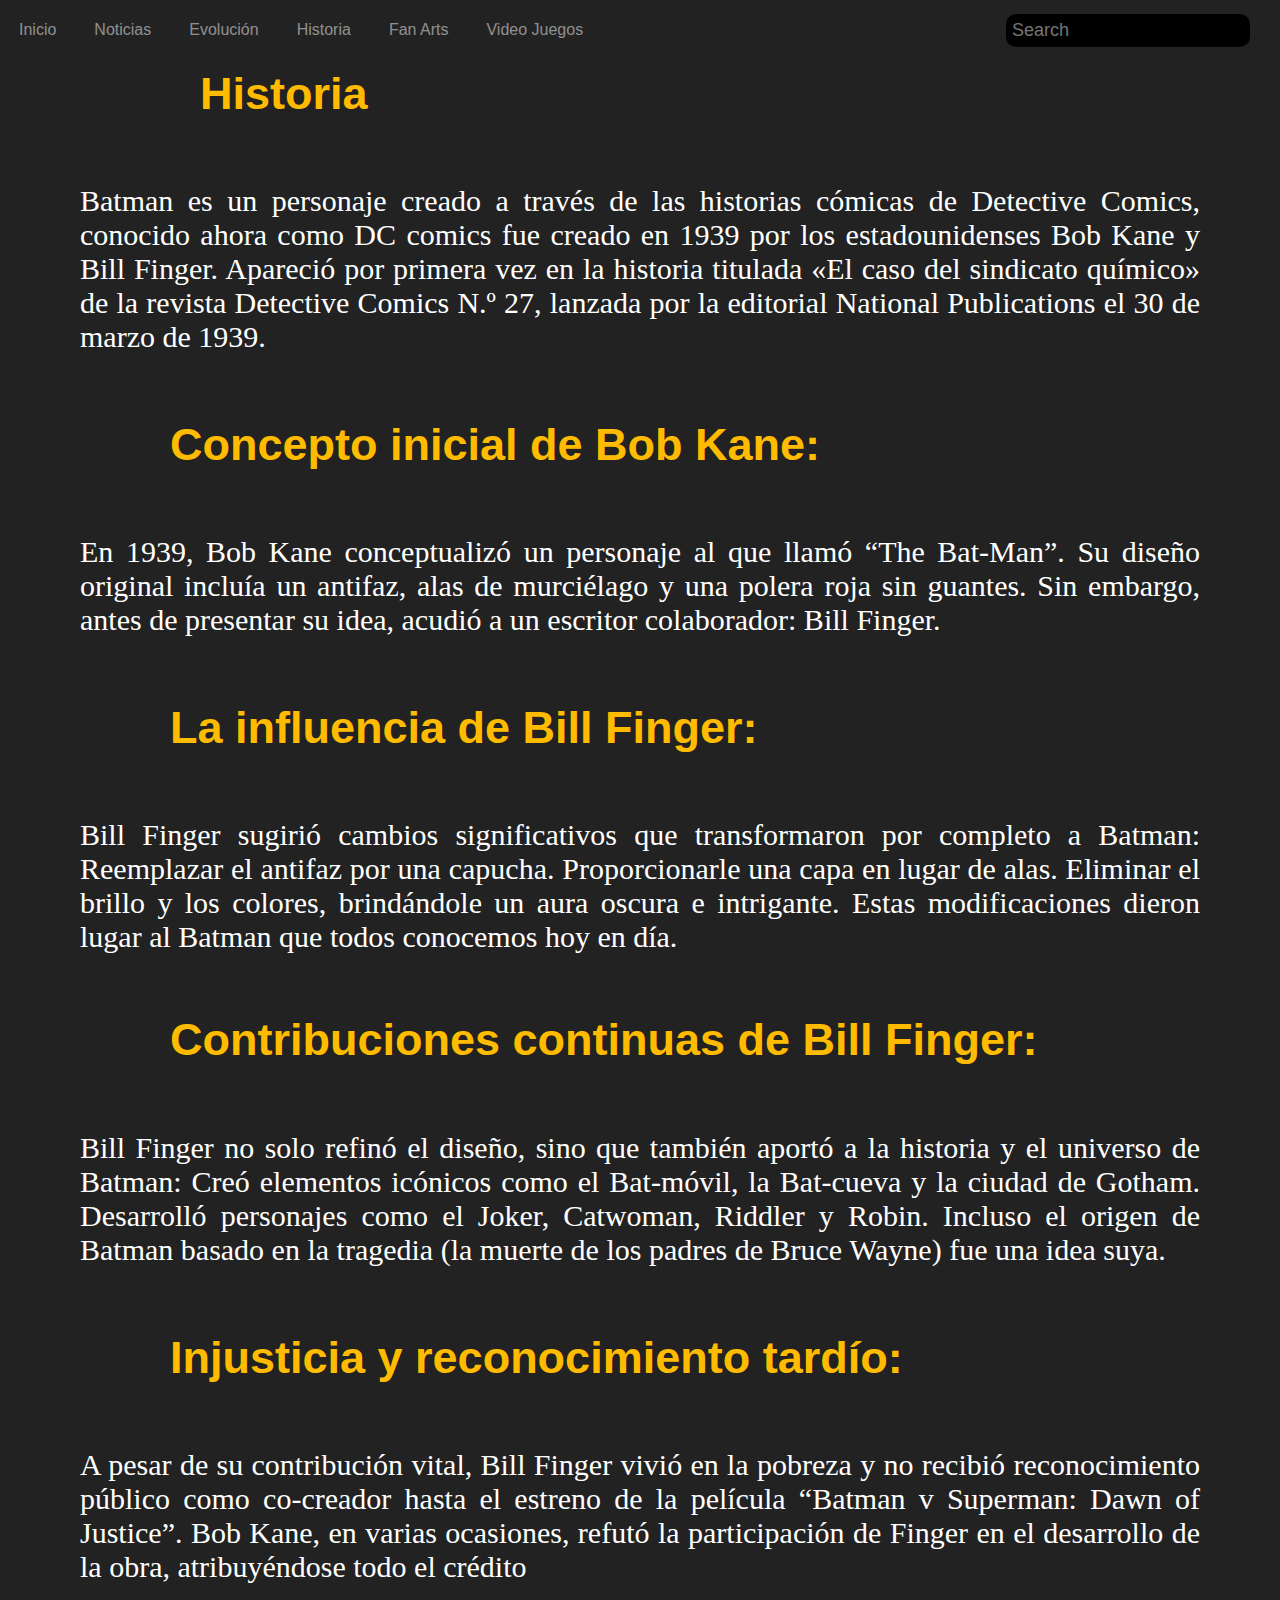
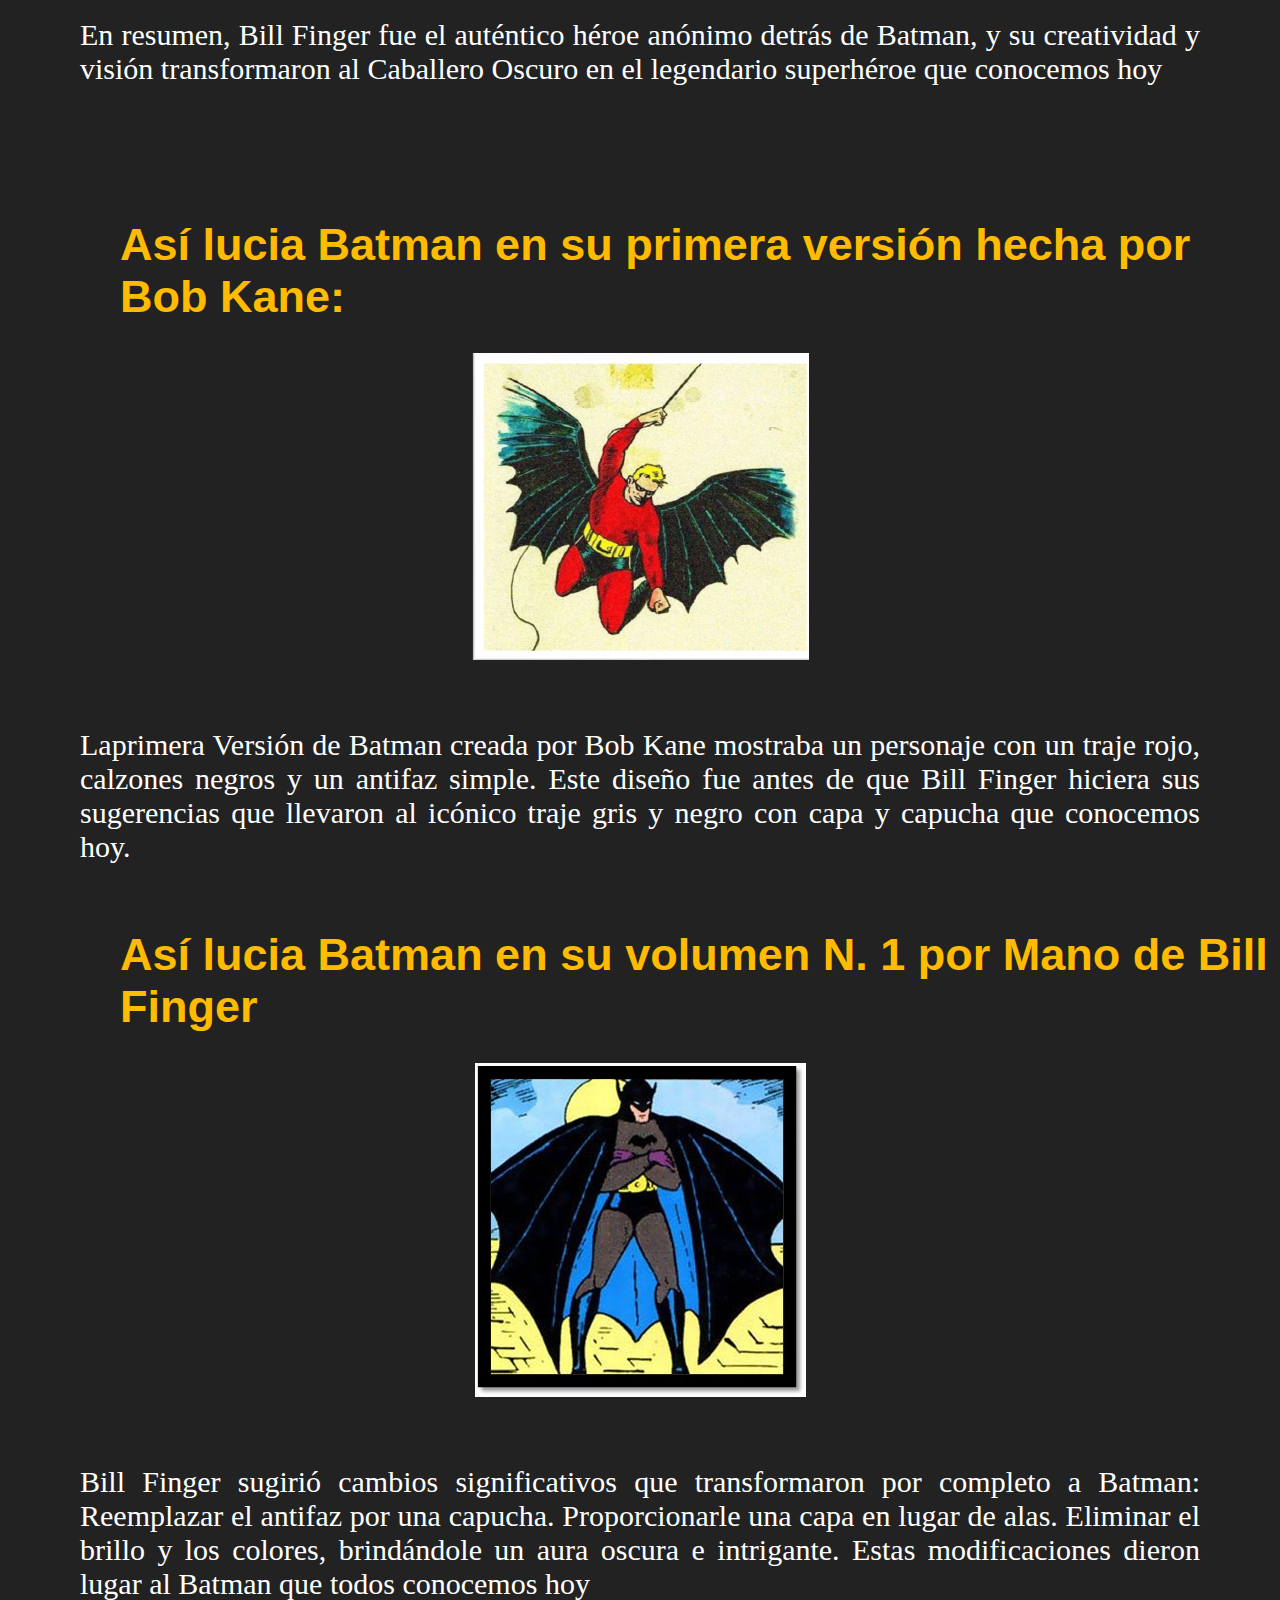
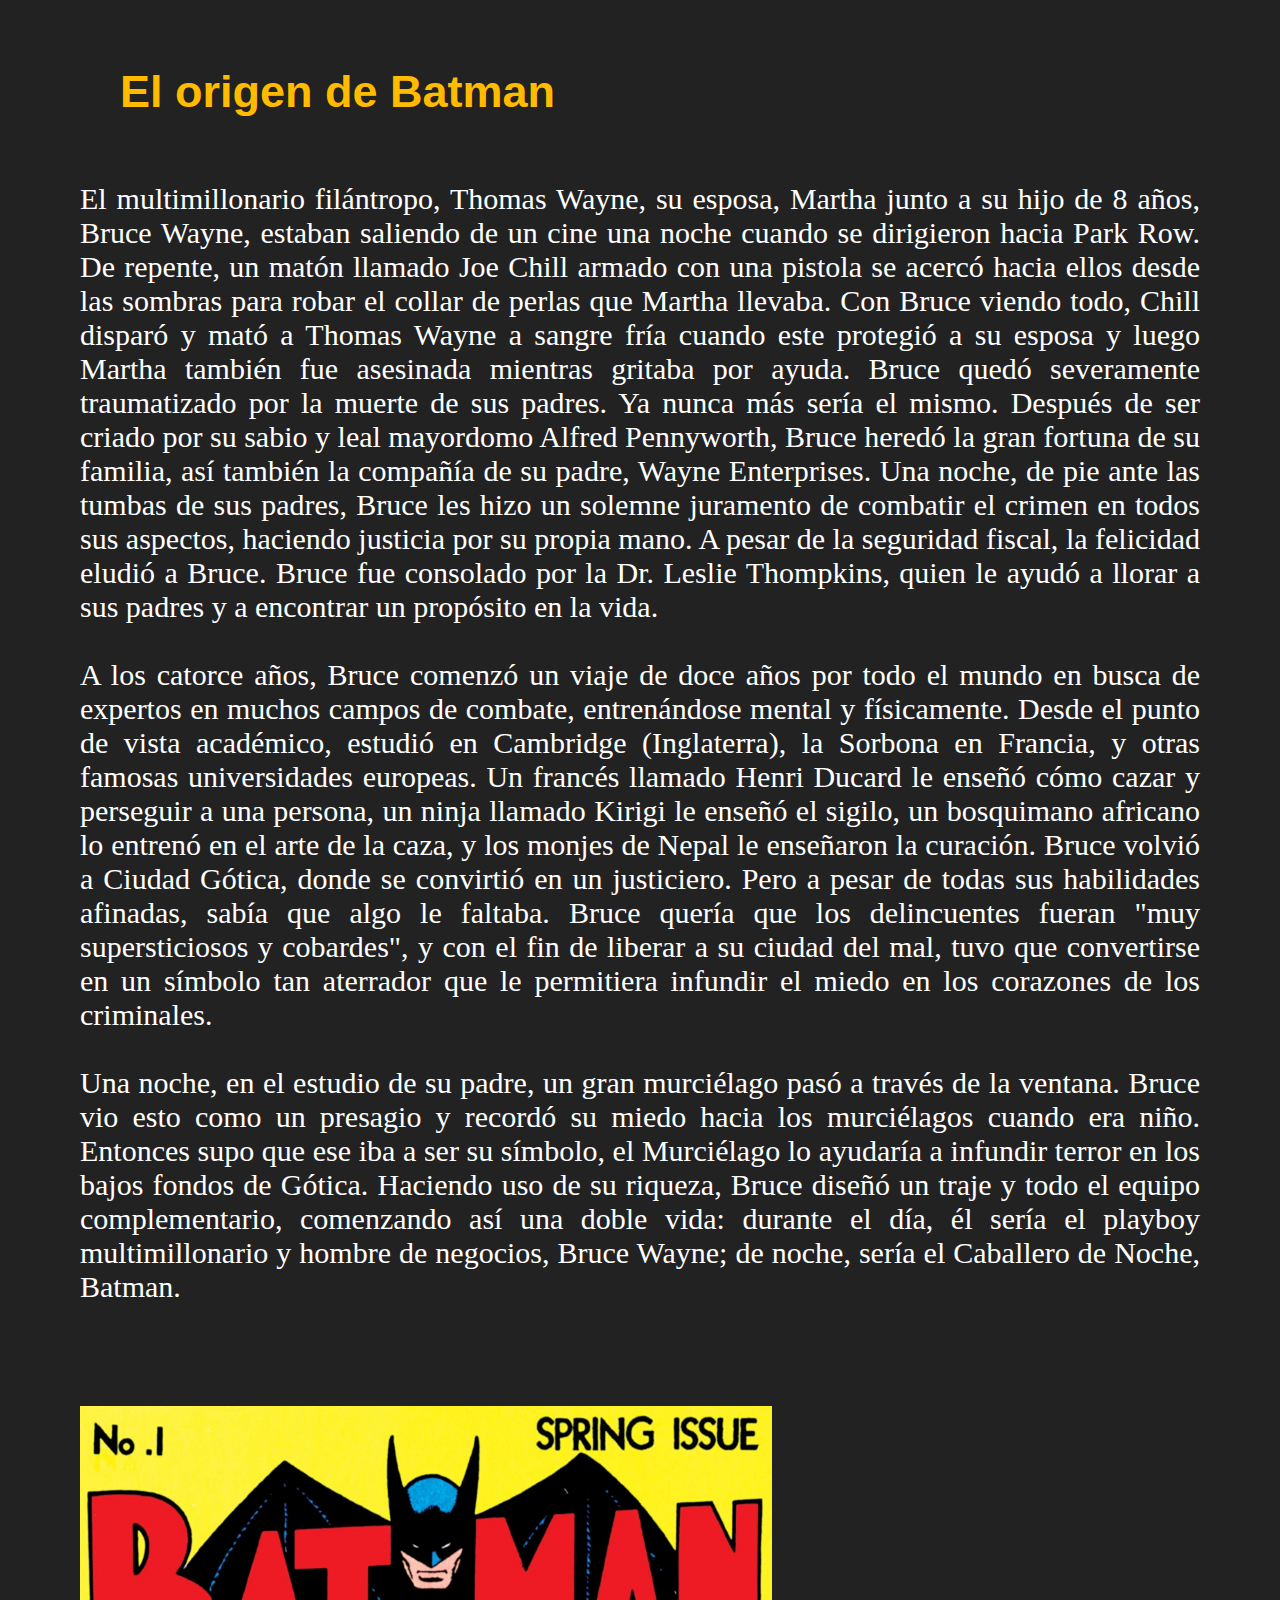
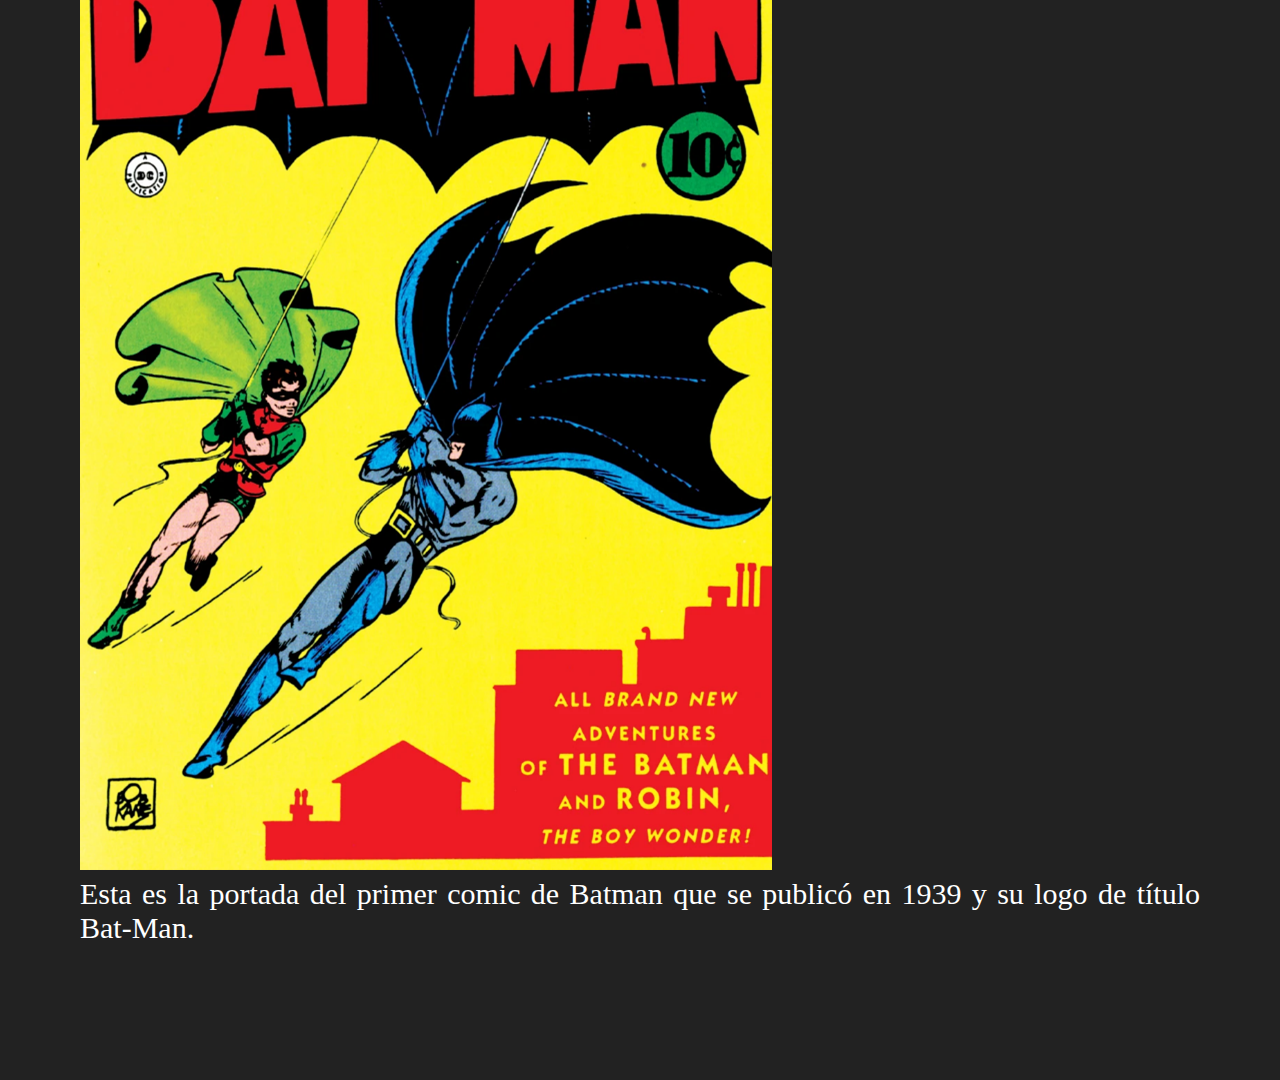
<file: Historia.html>
<!DOCTYPE html>
<html lang="es">
<head>
  <meta charset="UTF-8">
  <meta name="viewport" content="width=device-width, initial-scale=1.0">
  <title>Menu Interactivo</title>
  <style>
    body {
      font-family: Arial, sans-serif;
      background-color: #333;
      color: white;
      text-align: center;
      margin: 0; /* Elimina el margen predeterminado del cuerpo */
    }
    .navbar {
      background-color: #222;
      overflow: hidden;
      position: relative;
      padding: 3px 0;
    }
    .navbar a {
      float: left;
      display: block;
      color: rgba(255, 255, 255, 0.5);
      text-align: center;
      padding: 18px 19px;
      text-decoration: none;
      transition: color 0.3s;
    }
    .navbar a:hover { color: white; }
    .navbar a.inicio:hover { color: blue; }
    .navbar a.noticias:hover { color: yellow; }
    .navbar a.evolucion:hover { color: red; }
    .navbar a.historia:hover { color: orange; }
    .navbar a.fanarts:hover { color: blue; }
    .navbar a.videojuegos:hover { color: violet; }
    .search-box {
      float: right;
      padding: 10px 30px;
      color: black;

    }
    .search-box input[type="text"] {
      background-color: rgb(0, 0, 0);
      color: black;
      padding: 6px;
      border-radius: 10px;
      margin-top: 1px;
      border: none;
      font-size: 18px;
    }
    /* Estilos para el menú hamburguesa */
    .hamburguer-menu {
      display: none;
      position: fixed;
      top: 0;
      left: -250px; /* Inicialmente oculto a la izquierda */
      width: 250px;
      background-color: #222;
      box-shadow: 0 5px 15px rgba(0,0,0,0.5);
      padding: 10px 0;
      z-index: 2;
      transition: left 0.3s; /* Agregado para animar la aparición/desaparición */
    }
    .hamburguer-menu a {
      padding: 10px 15px;
      text-decoration: none;
      display: block;
      color: white;
      text-align: left;
    }
    .hamburguer-menu a:hover {
      background-color: #333;
    }
    .hamburguer-icon {
      cursor: pointer;
      position: fixed;
      top: 15px;
      left: 15px;
      padding: 10px;
      z-index: 3;
    }
    /* Contenido de las secciones */
    .content-section {
      display: none;
      padding: 15px;
      background-color: #333;
      color: #;
      border: 1px solid #333;
      margin-top: 5px;
    }
    .active-section {
      display: block;
    }
	
  </style>
</head>
<body>

<div class="hamburguer-icon" onclick="toggleHamburguerMenu()"></div>
<div id="hamburguerMenu" class="hamburguer-menu">
  <a href="#cerrar-sesion">Cerrar Sesión</a>
  <a href="#cambiar-cuenta">Cambiar Cuenta</a>
</div>

<div class="navbar" id="myNavbar">
  <a href="Index.html" class="tablinks Index" onclick="openSection(event, 'Index')">Inicio</a>
  <a href="noticias.html" class="tablinks noticias" onclick="openSection(event, 'noticias')">Noticias</a>
  <a href="evolucion.html" class="tablinks evolucion" onclick="openSection(event, 'evolucion')">Evolución</a>
  <a href="historia.html" class="tablinks historia" onclick="openSection(event, 'historia')">Historia</a>
  <a href="Fan Arts.html" class="tablinks fanarts" onclick="openSection(event, 'fanarts')">Fan Arts</a>
  <a href="Video Juegos.html" class="tablinks videojuegos" onclick="openSection(event, 'videojuegos')">Video Juegos</a>
  <div class="search-box">
    <input type="text" placeholder="Search">
  </div>

  <h1 style="font-size: 45px; text-align: left; margin-left: 200px; margin-top: 65px; color: rgb(255, 187, 0);">Historia</h1>
    <p style="font-size: 30px; text-align: justify; font-family:'Times News Roman'; margin-left: 80px; margin-right: 80px;"> 
       <br> Batman es un personaje creado a través de las historias cómicas de Detective Comics, conocido ahora como DC comics fue creado en 1939 por los estadounidenses Bob Kane y Bill Finger. Apareció por primera vez en la historia titulada «El caso del sindicato químico» de la revista Detective Comics N.º 27, lanzada por la editorial National Publications el 30 de marzo de 1939.</br>


<h1 style="font-size: 45px; text-align: left; margin-left: 170px; margin-top: 65px; color: rgb(255, 187, 0);">Concepto inicial de Bob Kane:</h1>
    <p style="font-size: 30px; text-align: justify; font-family:'Times News Roman'; margin-left: 80px; margin-right: 80px;"> 
       <br>En 1939, Bob Kane conceptualizó un personaje al que llamó “The Bat-Man”. Su diseño original incluía un antifaz, alas de murciélago y una polera roja sin guantes.
       Sin embargo, antes de presentar su idea, acudió a un escritor colaborador: Bill Finger. </br>

       
<h1 style="font-size: 45px; text-align: left; margin-left: 170px; margin-top: 65px; color: rgb(255, 187, 0);">La influencia de Bill Finger:</h1>
<p style="font-size: 30px; text-align: justify; font-family:'Times News Roman'; margin-left: 80px; margin-right: 80px;"> 
   <br>Bill Finger sugirió cambios significativos que transformaron por completo a Batman:
   Reemplazar el antifaz por una capucha.
   Proporcionarle una capa en lugar de alas.
   Eliminar el brillo y los colores, brindándole un aura oscura e intrigante.
   Estas modificaciones dieron lugar al Batman que todos conocemos hoy en día.
    </br>

    <h1 style="font-size: 45px; text-align: left; margin-left: 170px; margin-top: 60px; color: rgb(255, 187, 0);">  Contribuciones continuas de Bill Finger:</h1>
    <p style="font-size: 30px; text-align: justify; font-family:'Times News Roman'; margin-left: 80px; margin-right: 80px;"> <br> Bill Finger no solo refinó el diseño, sino que también aportó a la historia y el universo de Batman:
        Creó elementos icónicos como el Bat-móvil, la Bat-cueva y la ciudad de Gotham.
        Desarrolló personajes como el Joker, Catwoman, Riddler y Robin.
        Incluso el origen de Batman basado en la tragedia (la muerte de los padres de Bruce Wayne) fue una idea suya. </br>

        <h1 style="font-size: 45px; text-align: left; margin-left: 170px; margin-top: 65px; color: rgb(255, 187, 0);">Injusticia y reconocimiento tardío:</h1>
<p style="font-size: 30px; text-align: justify; font-family:'Times News Roman'; margin-left: 80px; margin-right: 80px;"> 
   <br>A pesar de su contribución vital, Bill Finger vivió en la pobreza y no recibió reconocimiento público como co-creador hasta el estreno de la película “Batman v Superman: Dawn of Justice”.
   Bob Kane, en varias ocasiones, refutó la participación de Finger en el desarrollo de la obra, atribuyéndose todo el crédito
    </br>

    <br>En resumen, Bill Finger fue el auténtico héroe anónimo detrás de Batman, y su creatividad y visión transformaron al Caballero Oscuro en el legendario superhéroe que conocemos hoy
    </br>
<br><br>

<h1 style="font-size: 45px; text-align: left; margin-left: 120px; margin-top: 65px; color: rgb(255, 187, 0);">Así lucia Batman en su primera versión hecha por Bob Kane:</h1>
    
       <img  src ="Imag/1B.png" class="img-1" alt="">

       <p style="font-size: 30px; text-align: justify; font-family:'Times News Roman'; margin-left: 80px; margin-right: 80px;"> 
        <br>Laprimera Versión de Batman creada por Bob Kane mostraba un personaje con un traje rojo, calzones negros y un antifaz simple. Este diseño fue antes de que Bill Finger hiciera sus sugerencias que llevaron al icónico traje gris y negro con capa y capucha que conocemos hoy.</br>
 
        <h1 style="font-size: 45px; text-align: left; margin-left: 120px; margin-top: 65px; color: rgb(255, 187, 0);">Así lucia Batman en su volumen N. 1 por Mano de Bill Finger</h1>
    
        <img  src ="Imag/B2.jpg" class="img-2" alt="">
        <p style="font-size: 30px; text-align: justify; font-family:'Times News Roman'; margin-left: 80px; margin-right: 80px;"> 
            <br>Bill Finger sugirió cambios significativos que transformaron por completo a Batman:
            Reemplazar el antifaz por una capucha.
            Proporcionarle una capa en lugar de alas.
            Eliminar el brillo y los colores, brindándole un aura oscura e intrigante.
            Estas modificaciones dieron lugar al Batman que todos conocemos hoy</br>

            <h1 style="font-size: 45px; text-align: left; margin-left: 120px; margin-top: 65px; color: rgb(255, 187, 0);">El origen de Batman</h1>
            <p style="font-size: 30px; text-align: justify; font-family:'Times News Roman'; margin-left: 80px; margin-right: 80px;"> 
                <br>El multimillonario filántropo, Thomas Wayne, su esposa, Martha junto a su hijo de 8 años, Bruce Wayne, estaban saliendo de un cine una noche cuando se dirigieron hacia Park Row. De repente, un matón llamado Joe Chill armado con una pistola se acercó hacia ellos desde las sombras para robar el collar de perlas que Martha llevaba. Con Bruce viendo todo, Chill disparó y mató a Thomas Wayne a sangre fría cuando este protegió a su esposa y luego Martha también fue asesinada mientras gritaba por ayuda. Bruce quedó severamente traumatizado por la muerte de sus padres. Ya nunca más sería el mismo. Después de ser criado por su sabio y leal mayordomo Alfred Pennyworth, Bruce heredó la gran fortuna de su familia, así también la compañía de su padre, Wayne Enterprises. Una noche, de pie ante las tumbas de sus padres, Bruce les hizo un solemne juramento de combatir el crimen en todos sus aspectos, haciendo justicia por su propia mano.
                A pesar de la seguridad fiscal, la felicidad eludió a Bruce. Bruce fue consolado por la Dr. Leslie Thompkins, quien le ayudó a llorar a sus padres y a encontrar un propósito en la vida.<br><br> A los catorce años, Bruce comenzó un viaje de doce años por todo el mundo en busca de expertos en muchos campos de combate, entrenándose mental y físicamente. Desde el punto de vista académico, estudió en Cambridge (Inglaterra), la Sorbona en Francia, y otras famosas universidades europeas. Un francés llamado Henri Ducard le enseñó cómo cazar y perseguir a una persona, un ninja llamado Kirigi le enseñó el sigilo, un bosquimano africano lo entrenó en el arte de la caza, y los monjes de Nepal le enseñaron la curación.
                Bruce volvió a Ciudad Gótica, donde se convirtió en un justiciero. Pero a pesar de todas sus habilidades afinadas, sabía que algo le faltaba. Bruce quería que los delincuentes fueran "muy supersticiosos y cobardes", y con el fin de liberar a su ciudad del mal, tuvo que convertirse en un símbolo tan aterrador que le permitiera infundir el miedo en los corazones de los criminales. <br><br>Una noche, en el estudio de su padre, un gran murciélago pasó a través de la ventana. Bruce vio esto como un presagio y recordó su miedo hacia los murciélagos cuando era niño. Entonces supo que ese iba a ser su símbolo, el Murciélago lo ayudaría a infundir terror en los bajos fondos de Gótica. Haciendo uso de su riqueza, Bruce diseñó un traje y todo el equipo complementario, comenzando así una doble vida: durante el día, él sería el playboy multimillonario y hombre de negocios, Bruce Wayne; de noche, sería el Caballero de Noche, Batman.</br>
<br><br><br>
                <img  src ="Imag/B3.png" class="img-3" alt="">
                <br>Esta es la portada del primer comic de Batman que se publicó en 1939 y su logo de título Bat-Man.</br>
<br><br><br>
</file>
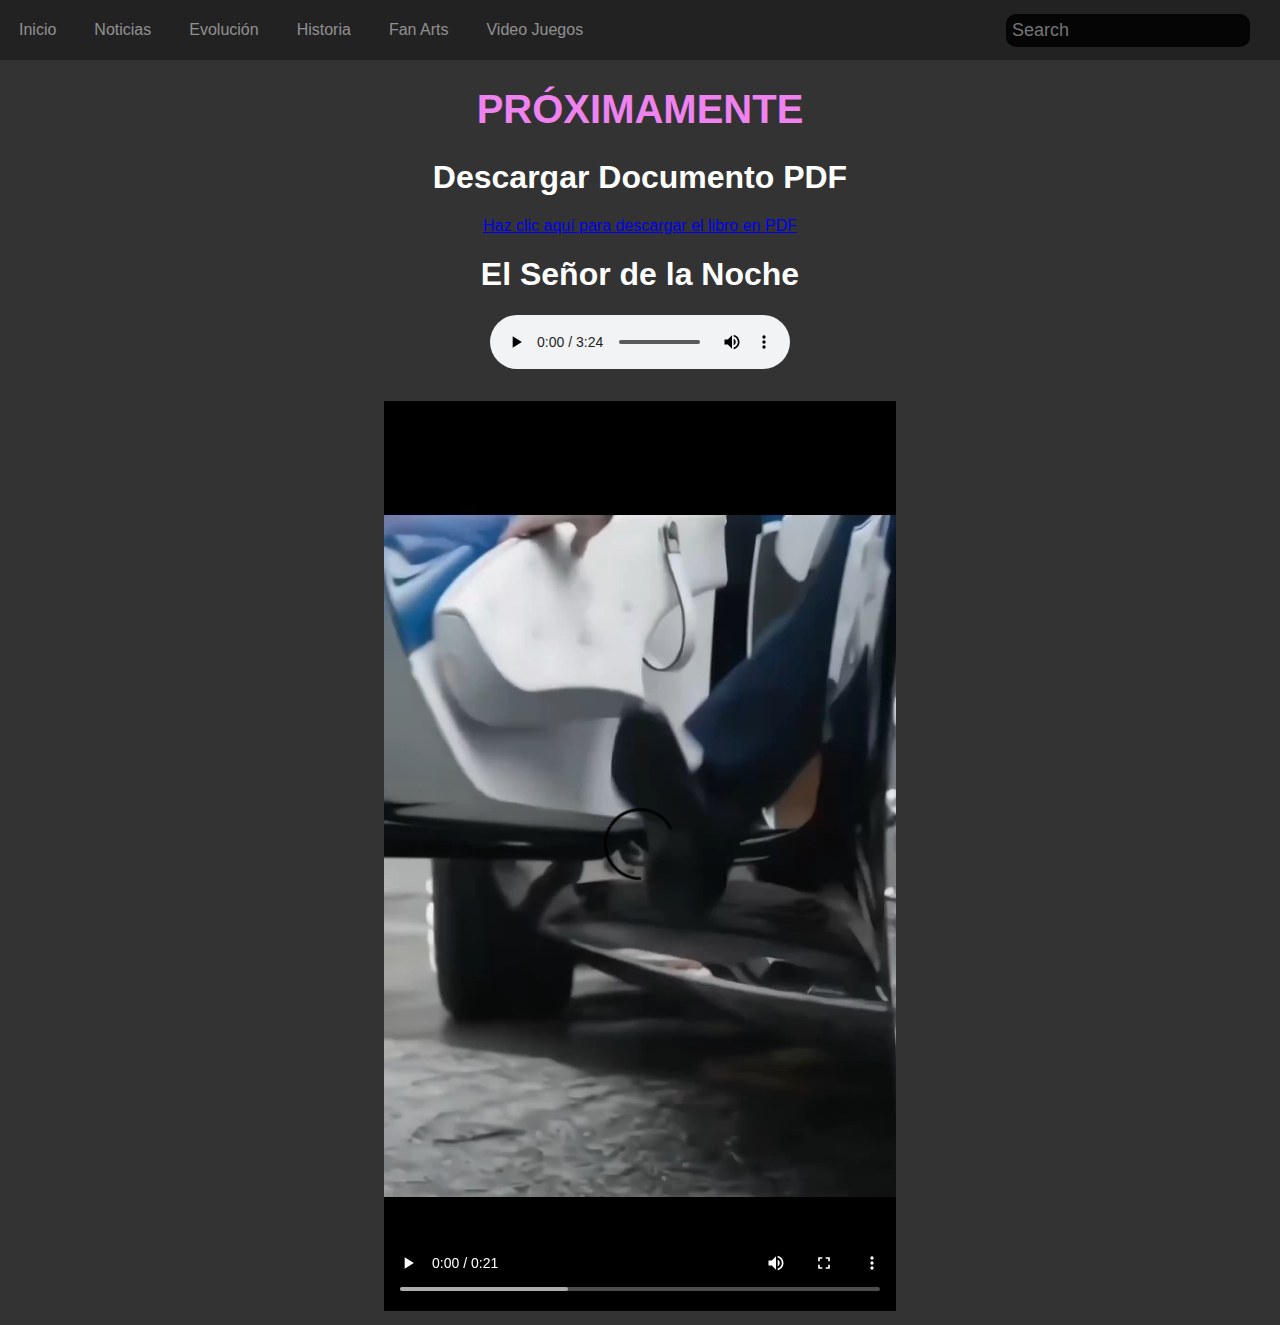
<file: Video Juegos.html>
<!DOCTYPE html>
<html lang="es">
<head>
  <meta charset="UTF-8">
  <meta name="viewport" content="width=device-width, initial-scale=1.0">
  <title>Menu Interactivo</title>
  <style>
    body {
      font-family: Arial, sans-serif;
      background-color: #333;
      color: white;
      text-align: center;
      margin: 0; /* Elimina el margen predeterminado del cuerpo */
    }
    .navbar {
      background-color: #222;
      overflow: hidden;
      position: relative;
      padding: 3px 0;
    }
    .navbar a {
      float: left;
      display: block;
      color: rgba(255, 255, 255, 0.5);
      text-align: center;
      padding: 18px 19px;
      text-decoration: none;
      transition: color 0.3s;
    }
    .navbar a:hover { color: white; }
    .navbar a.inicio:hover { color: blue; }
    .navbar a.noticias:hover { color: yellow; }
    .navbar a.evolucion:hover { color: red; }
    .navbar a.historia:hover { color: orange; }
    .navbar a.fanarts:hover { color: blue; }
    .navbar a.videojuegos:hover { color: violet; }
    .search-box {
      float: right;
      padding: 10px 30px;
    }
    .search-box input[type="text"] {
      background-color: rgb(5, 5, 5);
      color: white; /* Cambiado a blanco para mejor visibilidad */
      border-radius: 10px;
      padding: 6px;
      margin-top: 1px;
      border: none;
      font-size: 18px;
    }
    /* Estilos para el menú hamburguesa */
    .hamburguer-menu {
      display: none;
      position: fixed;
      top: 0;
      left: -250px; /* Inicialmente oculto a la izquierda */
      width: 250px;
      background-color: #222;
      box-shadow: 0 5px 15px rgba(0,0,0,0.5);
      padding: 10px 0;
      z-index: 2;
      transition: left 0.3s; /* Agregado para animar la aparición/desaparición */
    }
    .hamburguer-menu a {
      padding: 10px 15px;
      text-decoration: none;
      display: block;
      color: white;
      text-align: left;
    }
    .hamburguer-menu a:hover {
      background-color: #333;
    }
    .hamburguer-icon {
      cursor: pointer;
      position: fixed;
      top: 15px;
      left: 15px;
      padding: 10px;
      z-index: 3;
    }
    /* Contenido de las secciones */
    .content-section {
      display: none;
      padding: 15px;
      background-color: #333;
      color: white; /* Definido color blanco */
      border: 1px solid #333;
      margin-top: 5px;
    }
    .active-section {
      display: block;
    }
  </style>
</head>
<body>

<div class="hamburguer-icon" onclick="toggleHamburguerMenu()"></div>
<div id="hamburguerMenu" class="hamburguer-menu">
  <a href="#cerrar-sesion">Cerrar Sesión</a>
  <a href="#cambiar-cuenta">Cambiar Cuenta</a>
</div>

<div class="navbar" id="myNavbar">
  <a href="Index.html" class="tablinks Index" onclick="openSection(event, 'Index')">Inicio</a>
  <a href="noticias.html" class="tablinks noticias" onclick="openSection(event, 'noticias')">Noticias</a>
  <a href="evolucion.html" class="tablinks evolucion" onclick="openSection(event, 'evolucion')">Evolución</a>
  <a href="historia.html" class="tablinks historia" onclick="openSection(event, 'historia')">Historia</a>
  <a href="Fan Arts.html" class="tablinks fanarts" onclick="openSection(event, 'fanarts')">Fan Arts</a>
  <a href="video Juegos.html" class="tablinks videojuegos" onclick="openSection(event, 'videojuegos')">Video Juegos</a>
  <div class="search-box">
    <input type="text" placeholder="Search">
  </div>
</div> <!-- Cerrado el div de la navbar -->


    <h1 style="font-size: 40px; font-family: 'Franklin Gothic Medium', 'Arial Narrow', Arial, sans-serif; color: violet;">PRÓXIMAMENTE</h1>



    <h1>Descargar Documento PDF</h1>
    <a href="PDF/10 frases icónicas de Batman.pdf" download>Haz clic aquí para descargar el libro en  PDF</a>
  
    <h1>El Señor de la Noche</h1>
    <audio controls>
        <source src="Audio/El Señor de la Noche(M4A_128K).m4a" type="audio/mpeg">
        Tu navegador no soporta la reproducción de audio.
    </audio>


<br><br>

<style>
  .video-container {
      width: 40%; /* Cambia este valor para ajustar el tamaño del video */
      margin: 10px;
      display: inline-block; /* Permite que el contenedor se alinee con otros elementos */
  }
  .video-left {
      float: left;
  }
  .video-right {
      float: right;
  }
  .video-center {
      display: block;
      margin-left: auto;
      margin-right: auto;
  }
  video {
      width: 100%; /* Asegura que el video ocupe el 100% del contenedor */
      height: auto; /* Mantiene la proporción del video */
  }
</style>




    <div class="video-container">
      <video controls>
          <source src="Video/BatmanGOAT.mp4" type="video/mp4">
          Tu navegador no soporta la etiqueta de video.
      </video>
  </div>
  

  </body>
</html>
</file>
